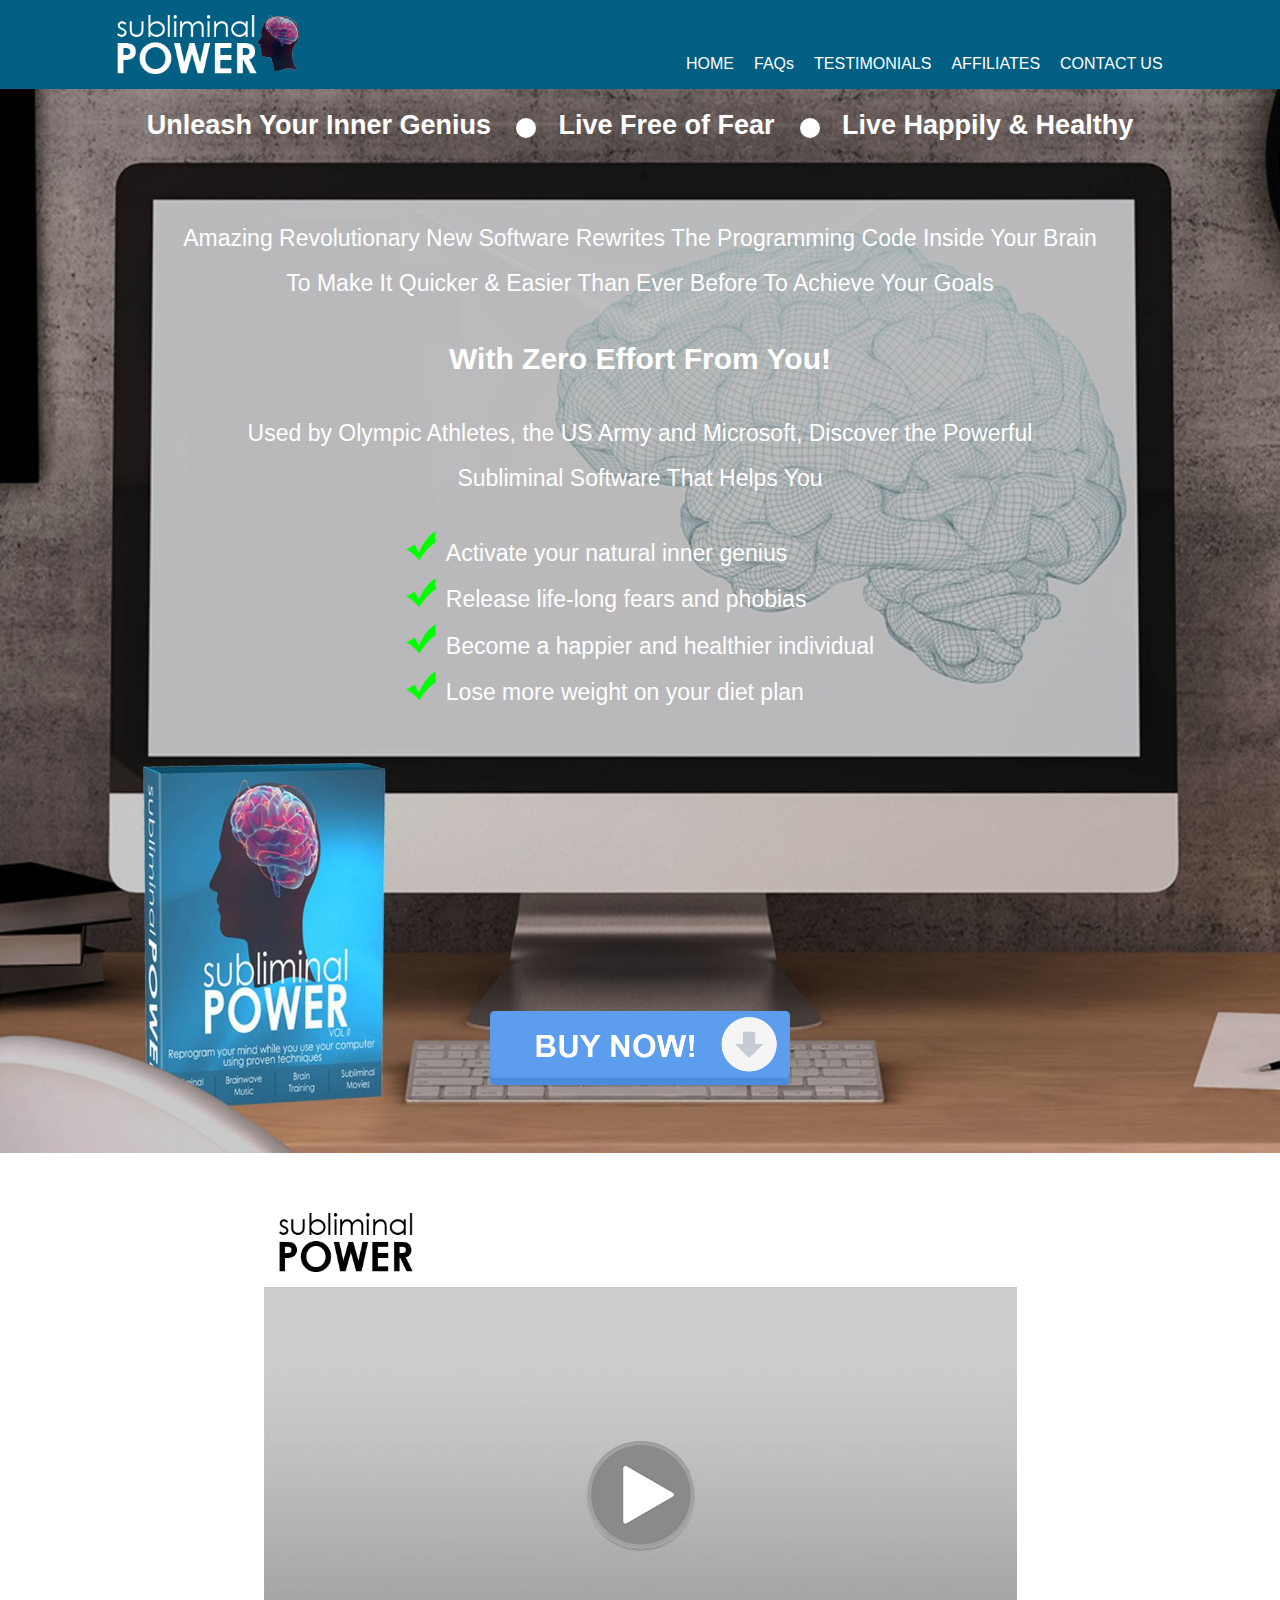
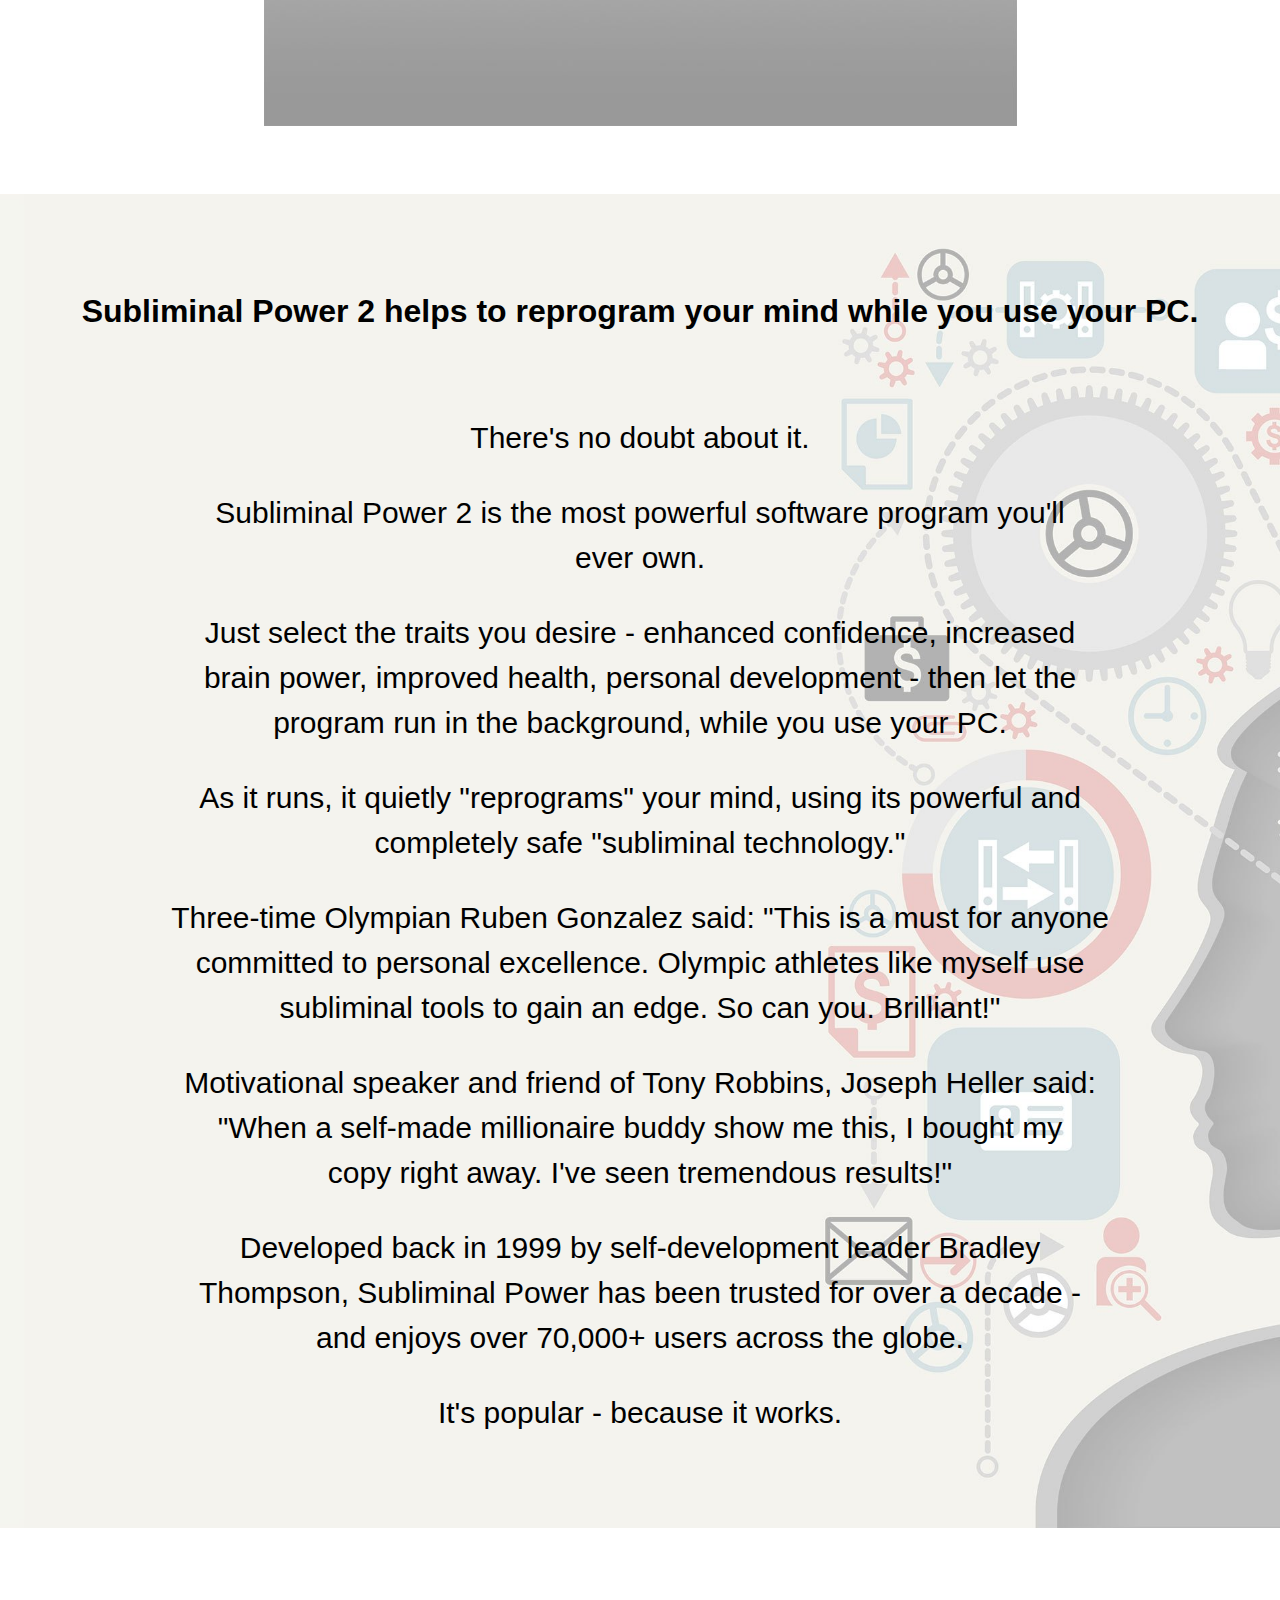
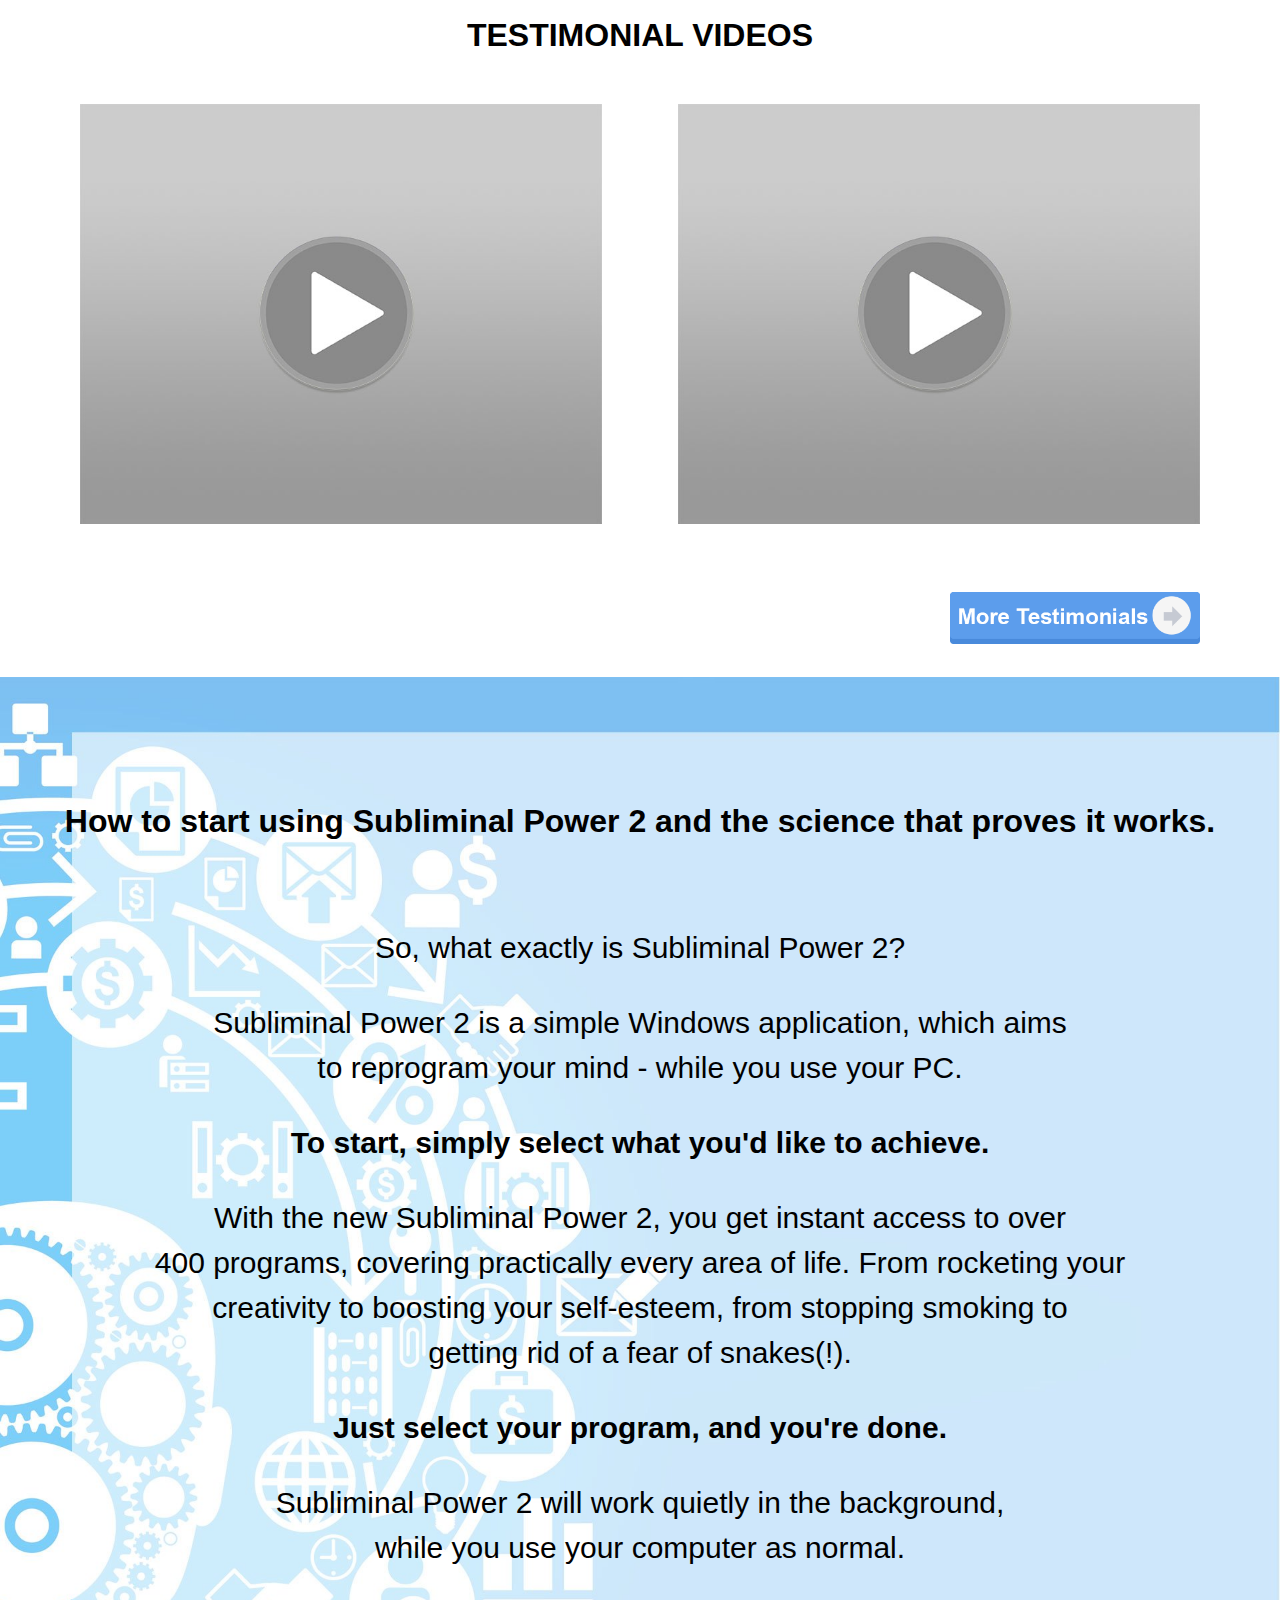
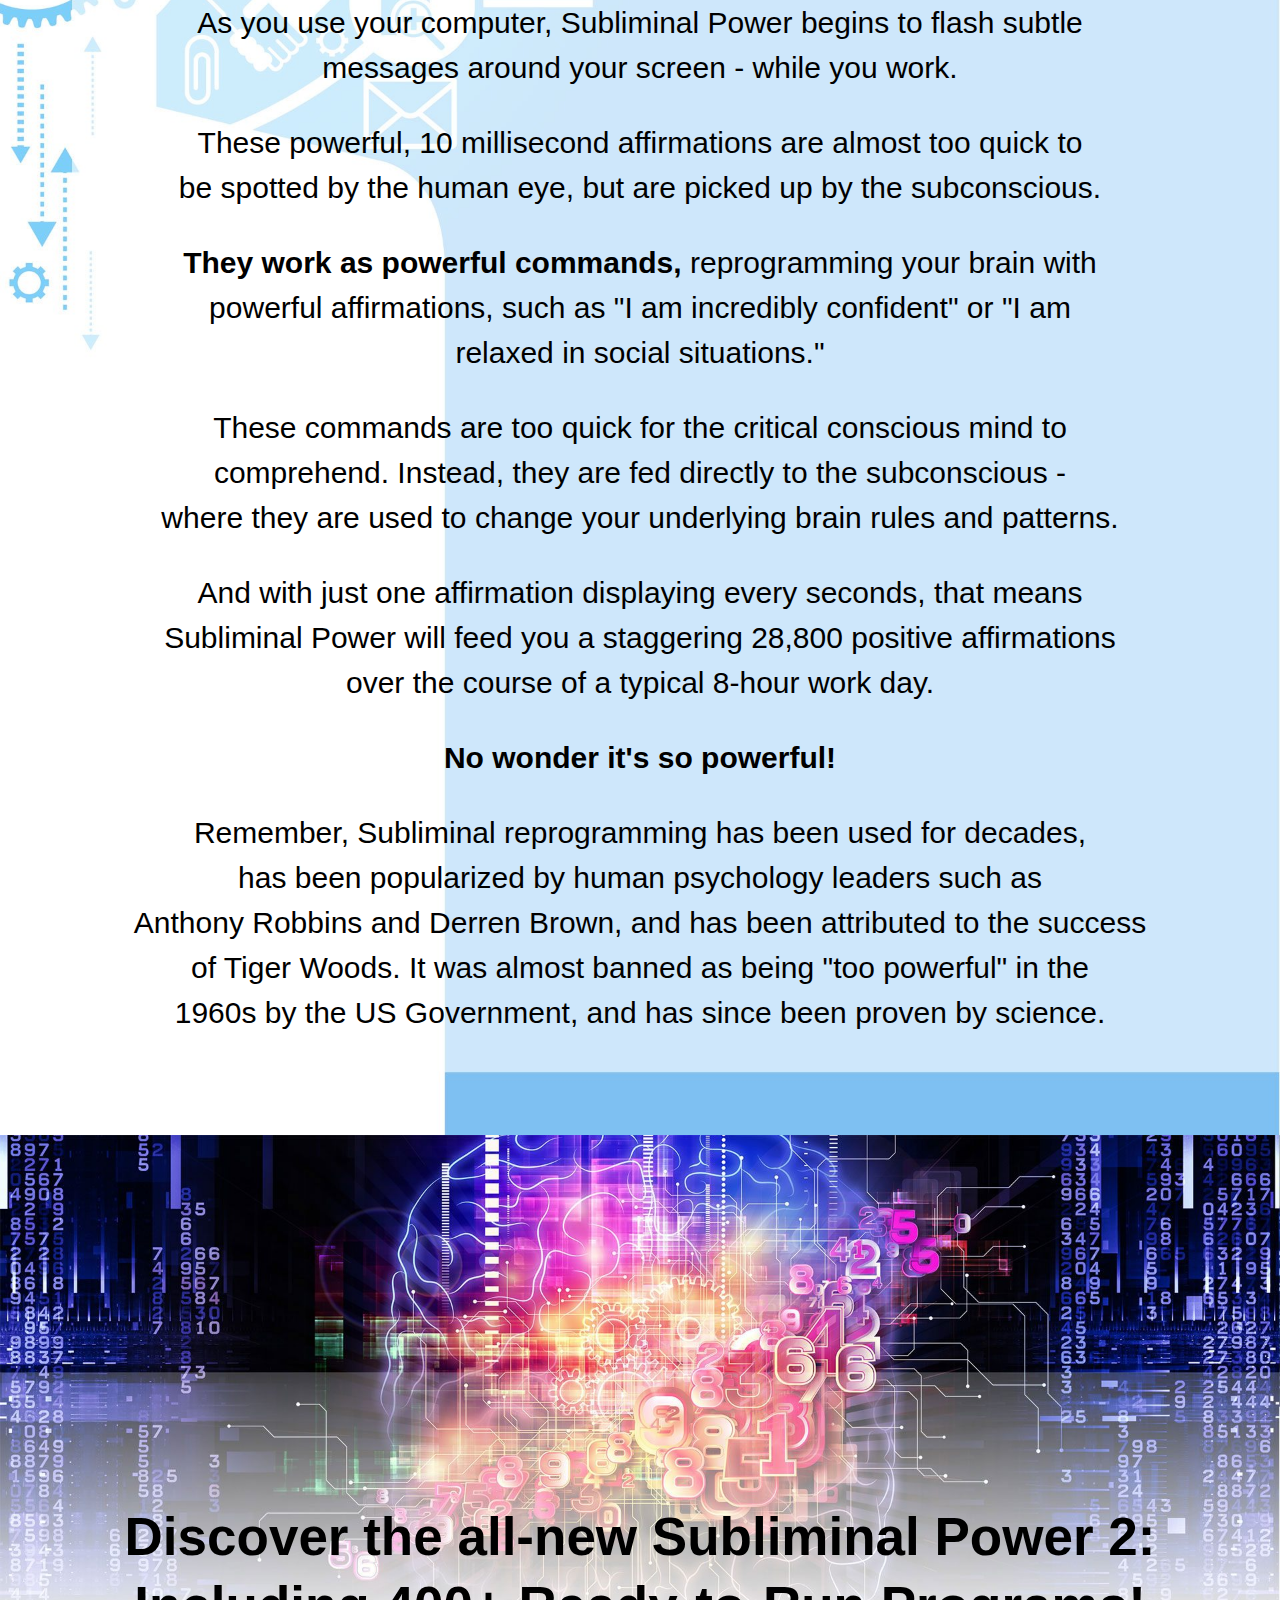
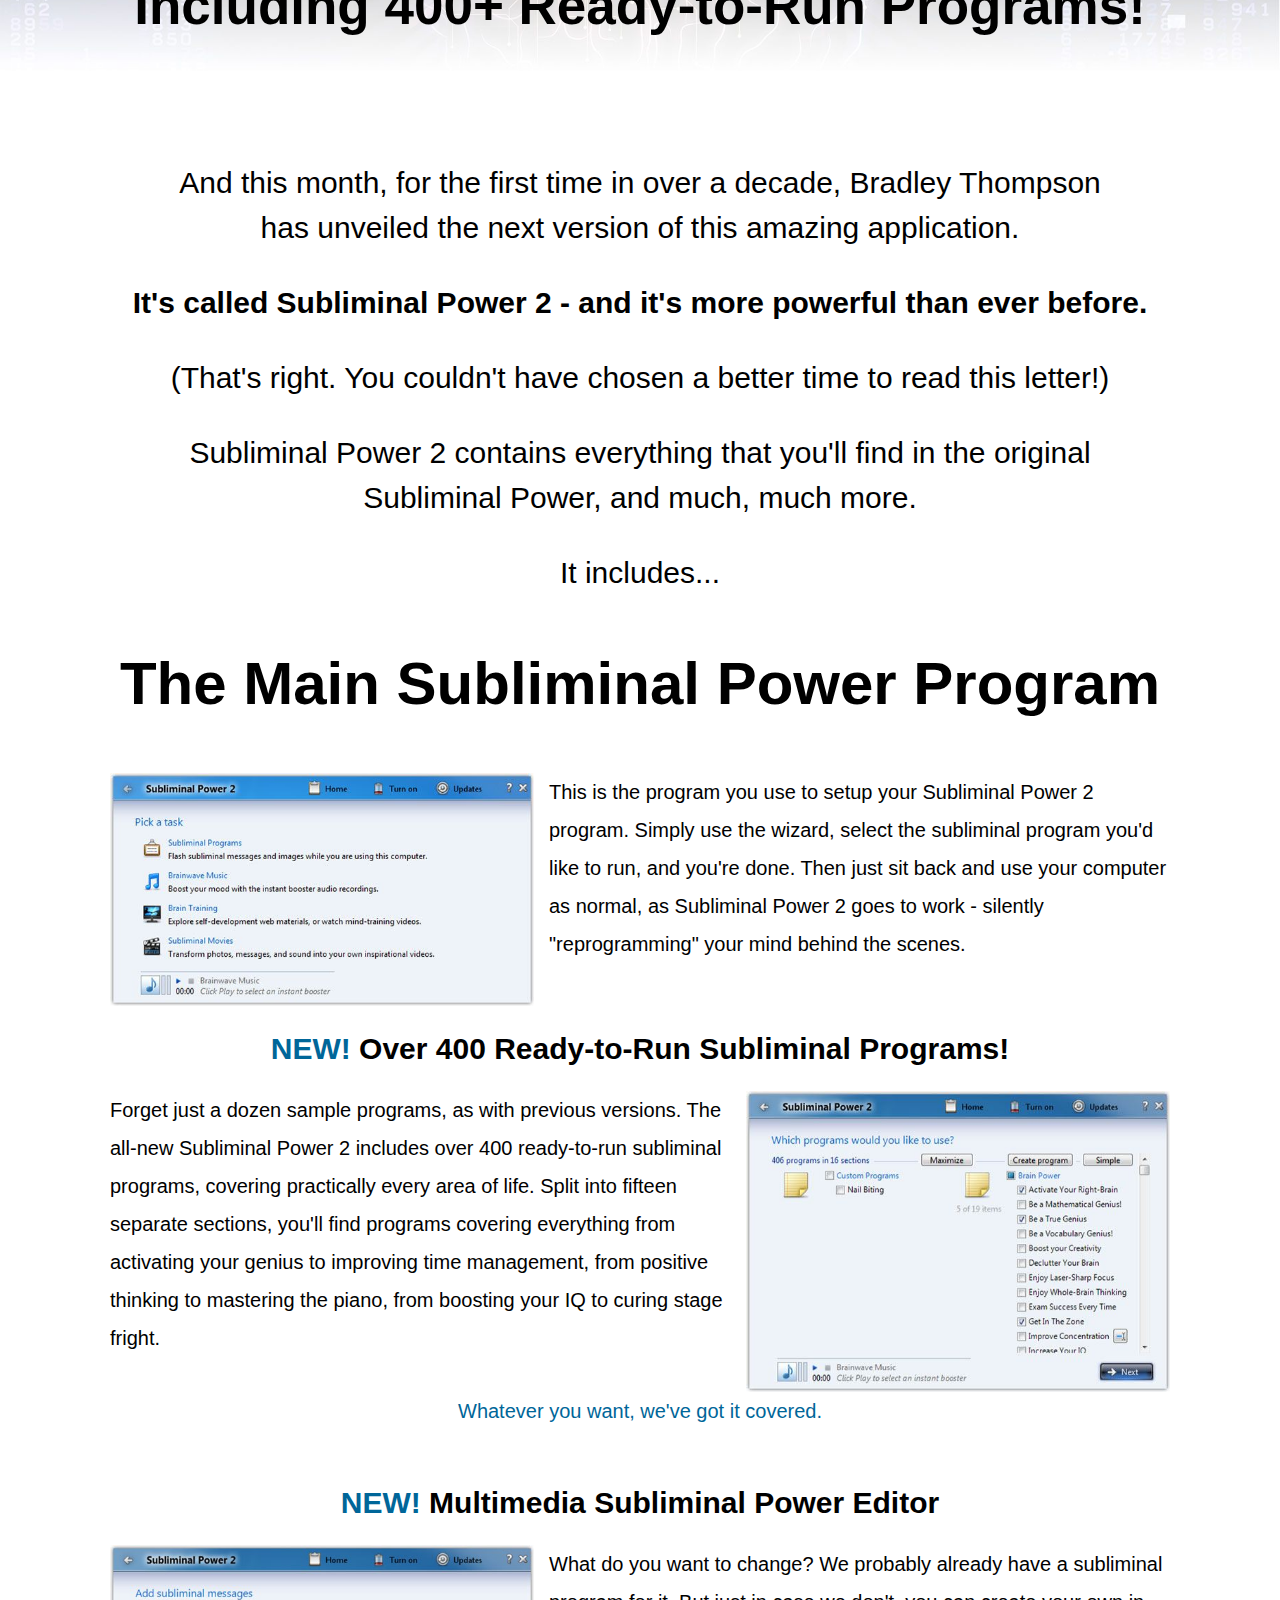
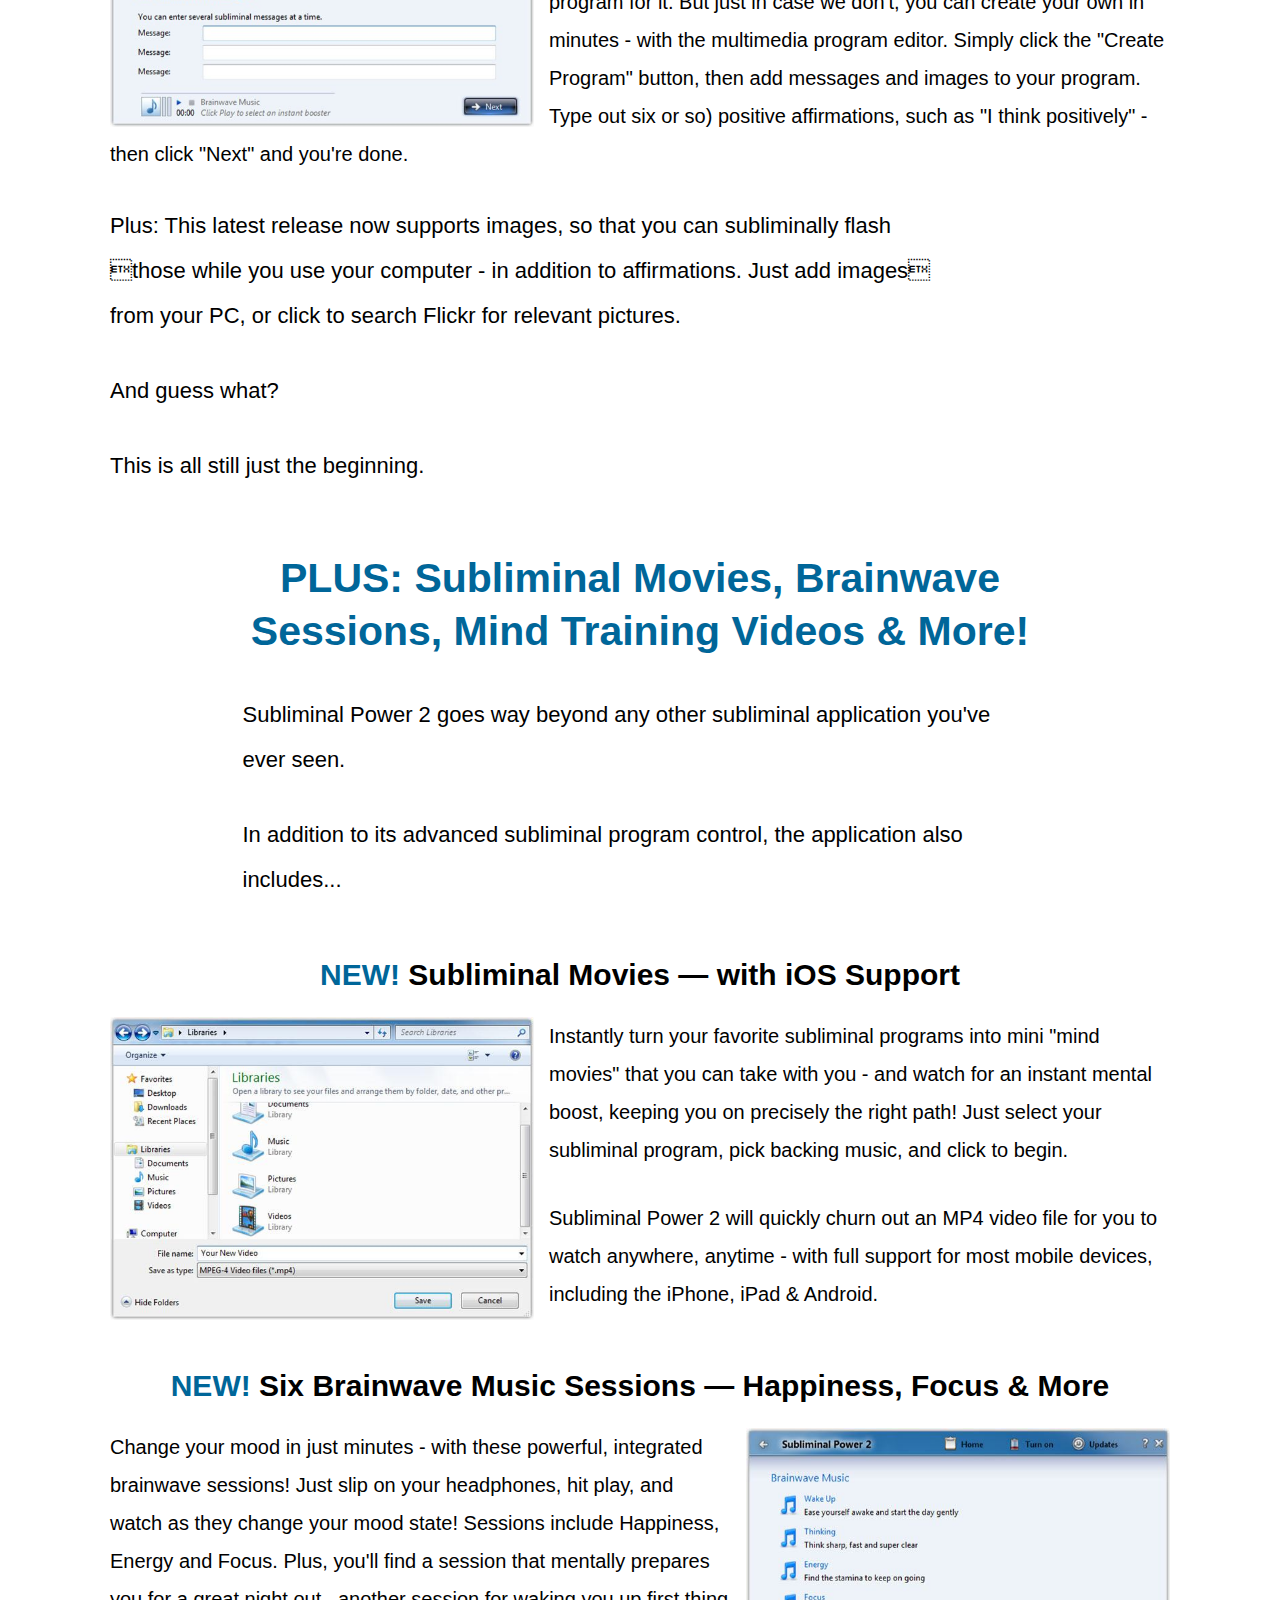
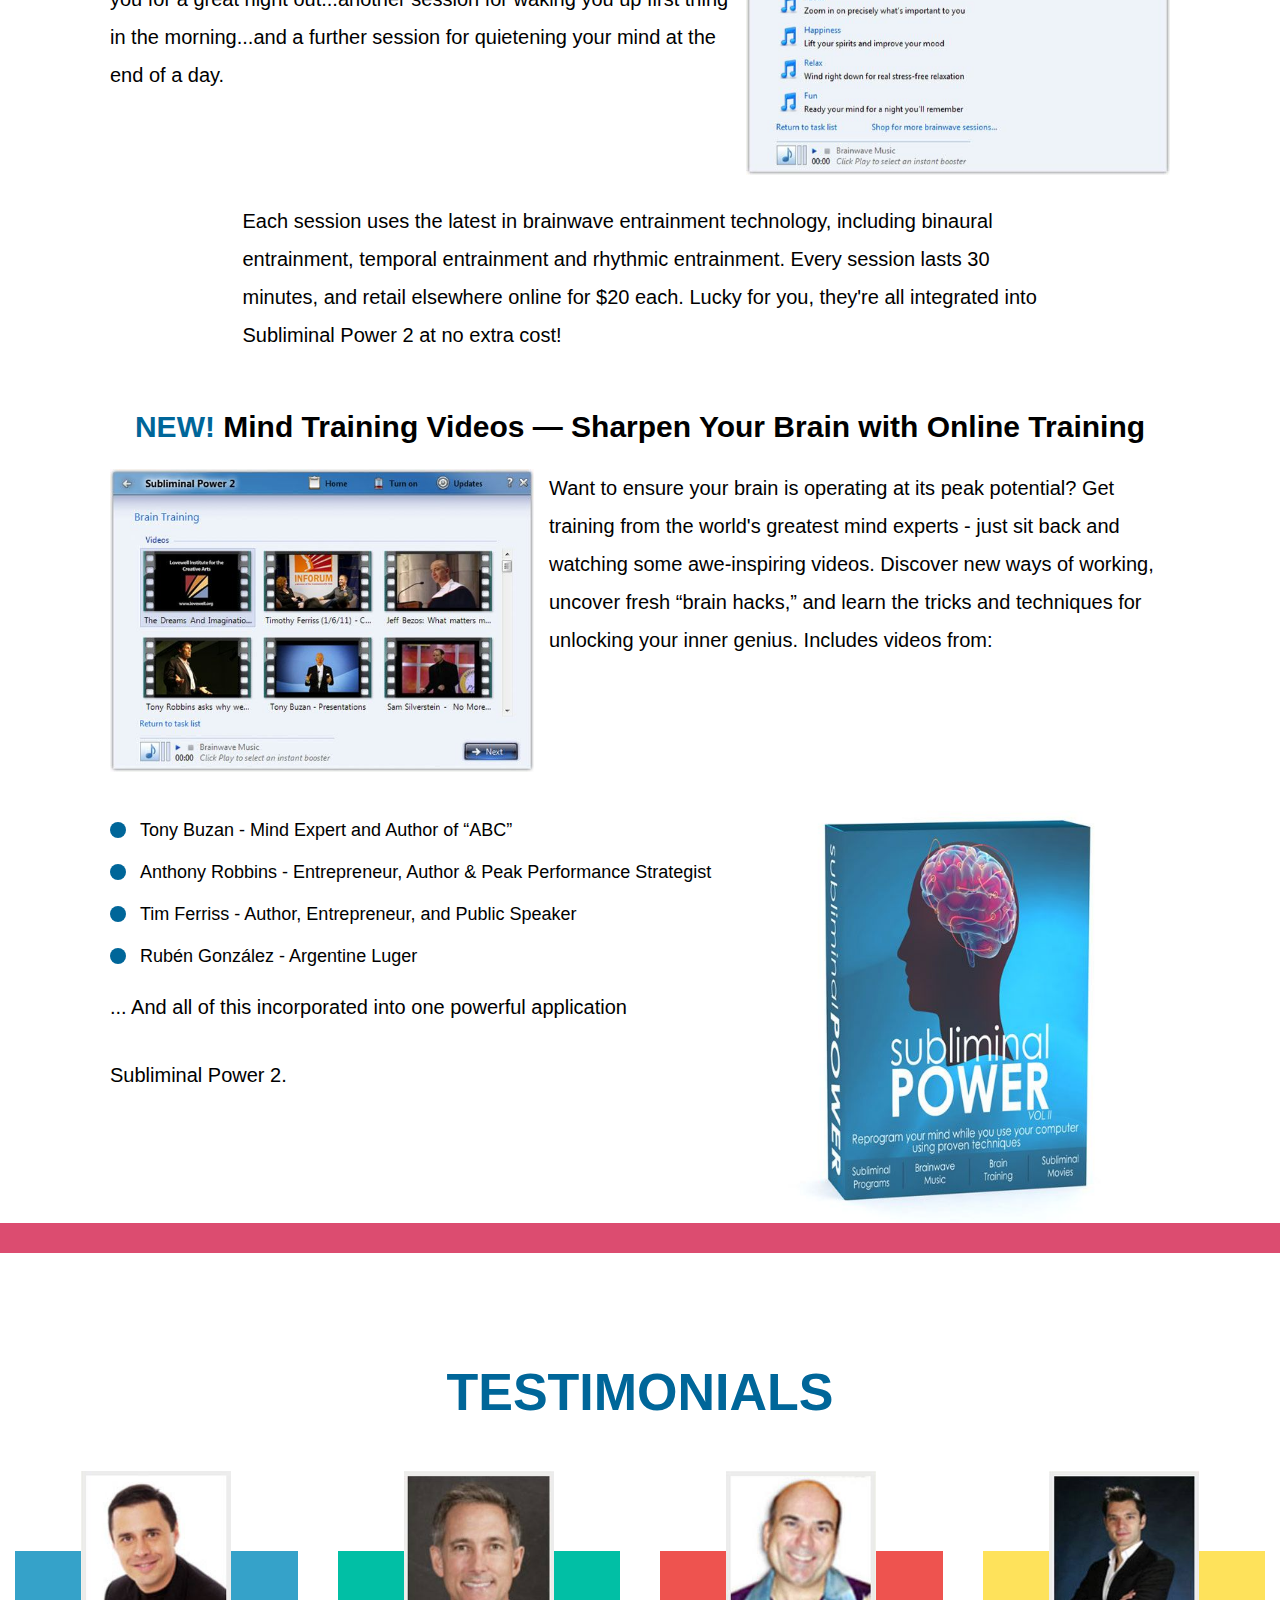
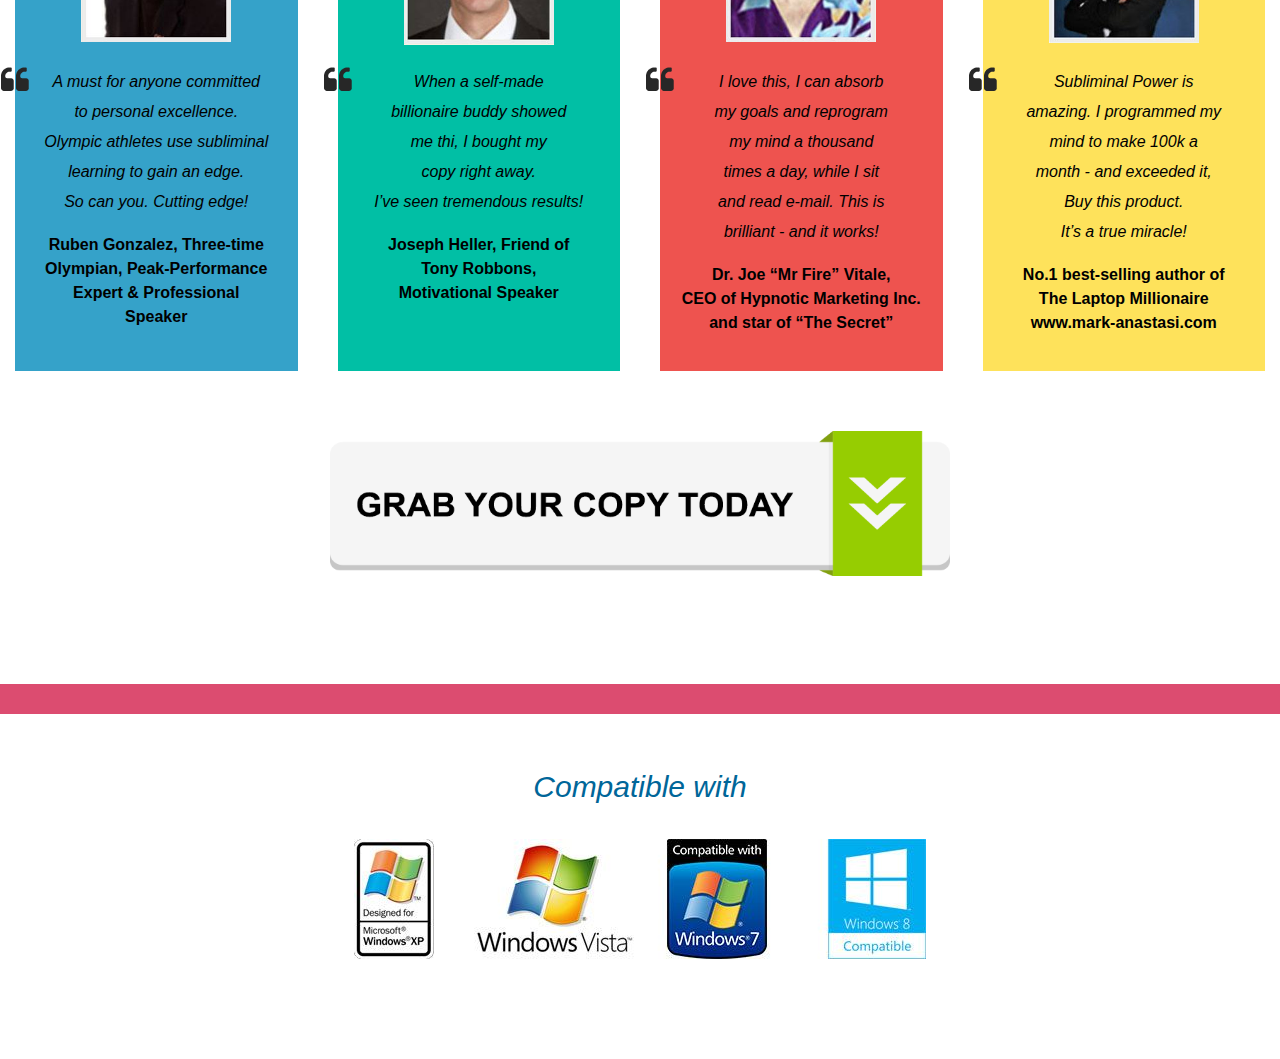
<file: index.html>
<!DOCTYPE html>
<html lang="en">

<head>
    <meta charset="utf-8">
    <meta http-equiv="X-UA-Compatible" content="IE=edge">
    <meta name="viewport" content="width=device-width, initial-scale=1">
    <title>Subliminal</title>
    <!-- Bootstrap -->
    <link href="css/style.css" rel="stylesheet">
    <!-- HTML5 shim and Respond.js for IE8 support of HTML5 elements and media queries -->
    <!-- WARNING: Respond.js doesn't work if you view the page via file:// -->
    <!--[if lt IE 9]>
      <script src="https://oss.maxcdn.com/html5shiv/3.7.3/html5shiv.min.js"></script>
      <script src="https://oss.maxcdn.com/respond/1.4.2/respond.min.js"></script>
    <![endif]-->
</head>

<body>
    <header class="header">
        <div class="btn-nav">
            <span></span>
        </div>
        <div class="container">
            <div class="logo">
                <a href="#">
                    <img class="img-responsive" src="img/logo.png" alt="Subliminal">
                </a>
            </div>

            <nav class="nav">
                <ul>
                    <li><a href="index.html">HOME</a></li>
                    <li><a href="faqs.html">FAQs</a></li>
                    <li><a href="#">TESTIMONIALS</a></li>
                    <li><a href="affiliates.html">AFFILIATES</a></li>
                    <li><a href="#">CONTACT US</a></li>
                </ul>
            </nav>
        </div>
        <div class="cf"></div>
    </header>
    <!--end header-->

    <main class="main">

        <div class="section hero">
            <div class="img">
                <img src="img/bg-hero.jpg" style="width: 100%" alt="">
            </div>
            <div class="hero_text">
                <div class="container">
                    <div class="hero_title">
                        <span>Unleash Your Inner Genius</span>
                        <span>Live Free of Fear</span>
                        <span>Live Happily &amp; Healthy</span>
                    </div>

                    <div class="text">
                        <p>Amazing Revolutionary New Software Rewrites The Programming Code Inside Your Brain<br>
To Make It Quicker &amp; Easier Than Ever Before To Achieve Your Goals</p>
                        <h3>With Zero Effort From You!</h3>
                        <p>
                            Used by Olympic Athletes, the US Army and Microsoft, Discover the Powerful<br>
Subliminal Software That Helps You
                        </p>
                        <ul>
                            <li>Activate your natural inner genius</li>
                            <li>Release life-long fears and phobias</li>
                            <li>Become a happier and healthier individual</li>
                            <li>Lose more weight on your diet plan</li>
                        </ul>
                    </div>
                </div>
            </div>
            <div class="text-center">
                <a href="" class="buy-now">
                    <img src="img/button1.png" width="300px" alt="">
                </a>
            </div>
            
        </div>
        <!--end hero-->

        <div class="section l_video">
            <div class="l_video-w">
                <div class="sub-logo">
                    <img src="img/sub-logo.png" alt="">
                </div>
                <div class="video">
                    <img src="img/video1.jpg" style="width: 100%" alt="">
                </div>
            </div>
        </div>
        <!--end video-->

        <div class="section intro intro-1">
            <div class="container">
                <h3>Subliminal Power 2 helps to reprogram your mind while you use your PC.</h3>
                <p>There's no doubt about it.</p>
                <p>
                    Subliminal Power 2 is the most powerful software program you'll<br class="hidden-xs"> ever own.</p>
                <p>
                    Just select the traits you desire - enhanced confidence, increased<br class="hidden-xs">
                    brain power, improved health, personal development - then let the<br class="hidden-xs">
                    program run in the background, while you use your PC.
                </p>
                <p>
                    As it runs, it quietly "reprograms" your mind, using its powerful and<br class="hidden-xs">
                    completely safe "subliminal technology."
                </p>
                <p>
                    Three-time Olympian Ruben Gonzalez said: "This is a must for anyone<br class="hidden-xs">
                    committed to personal excellence. Olympic athletes like myself use<br class="hidden-xs">
                    subliminal tools to gain an edge. So can you. Brilliant!"
                </p>
                <p>
                    Motivational speaker and friend of Tony Robbins, Joseph Heller said:<br class="hidden-xs">
                    "When a self-made millionaire buddy show me this, I bought my<br class="hidden-xs">
                    copy right away. I've seen tremendous results!"
                </p>
                <p>
                    Developed back in 1999 by self-development leader Bradley<br class="hidden-xs">
                    Thompson, Subliminal Power has been trusted for over a decade -<br class="hidden-xs">
                    and enjoys over 70,000+ users across the globe. 
                </p>
                <p class="mtb-0">
                    <span>It's popular - because it works.</span>
                </p>
            </div>
        </div>
        <!--end intro-1-->

        <div class="section testimonial_video">
            <div class="container">
                <div class="testimonial_video-title">
                    <span>TESTIMONIAL VIDEOS</span>
                </div>
                <div class="testimonial_video-wrap">
                    <div class="testimonial_video-item">
                        <div class="video">
                            <img src="img/video2.jpg" style="width: 100%" alt="">
                        </div>
                    </div>
                    <div class="testimonial_video-item">
                        <div class="video">
                            <img src="img/video2.jpg" style="width: 100%" alt="">
                        </div>
                    </div>
                </div>
                <div class="text-right">
                    <a href="#" class="button">
                       <img src="img/button2.png" width="250px" alt="">
                    </a>
                </div>
                
                
            </div>
        </div>
        <!--end testimonial_video-->

        <div class="section intro intro-2">
            <div class="cf">
                <h3>How to start using Subliminal Power 2 and the science that proves it works.</h3>

                <p>
                    So, what exactly is Subliminal Power 2?
                </p>
                <p>
                    Subliminal Power 2 is a simple Windows application, which aims<br class="hidden-xs">
                    to reprogram your mind - while you use your PC.
                </p>
                <p>
                    <strong>To start, simply select what you'd like to achieve.</strong>
                </p>
                <p>
                    With the new Subliminal Power 2, you get instant access to over<br class="hidden-xs">
                    400 programs, covering practically every area of life. From rocketing your<br class="hidden-xs">
                    creativity to boosting your self-esteem, from stopping smoking to<br class="hidden-xs">
                    getting rid of a fear of snakes(!).
                </p>
                <p><strong>Just select your program, and you're done.</strong></p>
                <p>
                    Subliminal Power 2 will work quietly in the background,<br class="hidden-xs">
                    while you use your computer as normal.
                </p>
                <p>
                    As you use your computer, Subliminal Power begins to flash subtle<br class="hidden-xs">
                    messages around your screen - while you work. 
                </p>
                <p>
                    These powerful, 10 millisecond affirmations are almost too quick to<br class="hidden-xs">
                    be spotted by the human eye, but are picked up by the subconscious.
                </p>
                <p>
                    <strong>They work as powerful commands,</strong> reprogramming your brain with<br class="hidden-xs">
                    powerful affirmations, such as "I am incredibly confident" or "I am<br class="hidden-xs">
                    relaxed in social situations."
                </p>
                <p>
                    These commands are too quick for the critical conscious mind to<br class="hidden-xs">
                    comprehend. Instead, they are fed directly to the subconscious -<br class="hidden-xs">
                    where they are used to change your underlying brain rules and patterns.
                </p>
                <p>
                    And with just one affirmation displaying every seconds, that means<br class="hidden-xs">
                    Subliminal Power will feed you a staggering 28,800 positive affirmations<br class="hidden-xs">
                    over the course of a typical 8-hour work day.
                </p>
                <p>
                    <strong>No wonder it's so powerful!</strong>
                </p>
                <p class="mtb-0">
                    Remember, Subliminal reprogramming has been used for decades,<br class="hidden-xs">
                    has been popularized by human psychology leaders such as<br class="hidden-xs">
                    Anthony Robbins and Derren Brown, and has been attributed to the success<br class="hidden-xs">
                    of Tiger Woods. It was almost banned as being "too powerful" in the<br class="hidden-xs">
                    1960s by the US Government, and has since been proven by science. 
                </p>
            </div>
        </div>
        <!--end intro-2-->

        <div class="section intro intro-3">
            <div class="img">
                <img src="img/bg-intro3.jpg" alt="">
            </div>
            <div class="container">
                <h2>
                    Discover the all-new Subliminal Power 2:<br class="hidden-xs">
                    Including 400+ Ready-to-Run Programs!
                </h2>
                <p><br class="hidden-xs"></p>

                <p>
                    And this month, for the first time in over a decade, Bradley Thompson<br class="hidden-xs">
                    has unveiled the next version of this amazing application.
                </p>
                <p>
                    <strong>It's called Subliminal Power 2 - and it's more powerful than ever before.</strong>
                </p>
                <p>(That's right. You couldn't have chosen a better time to read this letter!)</p>
                <p>
                    Subliminal Power 2 contains everything that you'll find in the original<br class="hidden-xs">
                    Subliminal Power, and much, much more.
                </p>
                <p>
                    It includes... 
                </p>
                <h2 class="lg-font">The Main Subliminal Power Program</h2>

                <div class="w-text">
                    <div class="img pull-left"><img src="img/img1.jpg" alt=""></div>
                    <p>
                        This is the program you use to setup your Subliminal Power 2
                        program. Simply use the wizard, select the subliminal program you'd
                        like to run, and you're done. Then just sit back and use your computer
                        as normal, as Subliminal Power 2 goes to work - silently
                        "reprogramming" your mind behind the scenes.
                    </p>
                </div>
                <div class="w-text">
                    <h4><span class="cl-blue">NEW!</span> Over 400 Ready-to-Run Subliminal Programs!</h4>
                     <div class="img pull-right"><img src="img/img2.jpg" alt=""></div>
                    <p>
                        Forget just a dozen sample programs, as with previous versions.
                        The all-new Subliminal Power 2 includes over 400 ready-to-run
                        subliminal programs, covering practically every area of life. Split into
                        fifteen separate sections, you'll find programs covering everything from
                        activating your genius to improving time management, from positive
                        thinking to mastering the piano, from boosting your IQ to curing
                        stage fright. 
                    </p>
                    <div class="text-center cf">
                        <p class="cl-blue">Whatever you want, we've got it covered.</p>
                    </div>
                </div>

                <div class="w-text">
                    <h4><span class="cl-blue">NEW!</span> Multimedia Subliminal Power Editor</h4>
                    <div class="img pull-left"><img src="img/img3.jpg" alt=""></div>
                    <p>
                        What do you want to change? We probably already have a
                        subliminal program for it. But just in case we don't, you can
                        create your own in minutes - with the multimedia program editor.
                        Simply click the "Create Program" button, then add messages
                        and images to your program. Type out six or so) positive affirmations, such as "I think positively" - then click "Next" and you're done. 
                    </p>
                    <p class="lp-font">
                        Plus: This latest release now supports images, so that you can subliminally flash<br class="hidden-xs">those while you use your computer - in addition to affirmations. Just add images<br>
                        from your PC, or click to search Flickr for relevant pictures.
                    </p>
                    <p class="lp-font">
                        And guess what?
                    </p>
                    <p class="lp-font">
                        This is all still just the beginning. 
                    </p>
                    <p></p>
                </div>

                <div class="w-text s-text">
                    <h2 class="cl-blue text-center">PLUS: Subliminal Movies, Brainwave<br class="hidden-xs"> Sessions, Mind Training Videos &amp; More!</h2>
                    <p class="lp-font">Subliminal Power 2 goes way beyond any other subliminal application you've ever seen.</p>
                    <p class="lp-font">In addition to its advanced subliminal program control, the application also includes... </p>
                </div>

                <div class="w-text">
                    <h4><span class="cl-blue">NEW!</span> Subliminal Movies — with iOS Support</h4>
                    <div class="img pull-left">
                        <img src="img/img4.jpg" alt="">
                    </div>
                    <p>
                        Instantly turn your favorite subliminal programs into mini "mind
                        movies" that you can take with you - and watch for an instant
                        mental boost, keeping you on precisely the right path!
                        Just select your subliminal program, pick backing music, and
                        click to begin. 
                    </p>

                    <p>
                        Subliminal Power 2 will quickly churn out an MP4 video file for
                        you to watch anywhere, anytime - with full support for most
                        mobile devices, including the iPhone, iPad &amp; Android. 
                    </p>
                </div>

                <div class="w-text">
                    <h4><span class="cl-blue">NEW!</span> Six Brainwave Music Sessions — Happiness, Focus &amp; More</h4>
                    <div class="img pull-right">
                        <img src="img/img5.jpg" alt="">
                    </div>
                    <p>
                        Change your mood in just minutes - with these powerful,
                        integrated brainwave sessions! Just slip on your headphones, hit
                        play, and watch as they change your mood state! Sessions
                        include Happiness, Energy and Focus. Plus, you'll find a session
                        that mentally prepares you for a great night out...another session
                        for waking you up first thing in the morning...and a further session
                        for quietening your mind at the end of a day. 
                    </p>
                </div>
               
                <div class="w-text s-text">
                    <br class="hidden-sm hidden-xs">
                    <p>
                        Each session uses the latest in brainwave entrainment technology, including
                        binaural entrainment, temporal entrainment and rhythmic entrainment. Every
                        session lasts 30 minutes, and retail elsewhere online for $20 each. Lucky for you,
                        they're all integrated into Subliminal Power 2 at no extra cost! 
                    </p>
                </div>

                <div class="w-text">
                    <h4><span class="cl-blue">NEW!</span> Mind Training Videos — Sharpen Your Brain with Online Training</h4>
                    <div class="img pull-left"><img src="img/img6.jpg" alt=""></div>
                    <p>
                        Want to ensure your brain is operating at its peak potential?
                        Get training from the world's greatest mind experts - just sit
                        back and watching some awe-inspiring videos.
                        Discover new ways of working, uncover fresh
                        “brain hacks,” and learn the tricks and techniques for
                        unlocking your inner genius. Includes videos from: 
                    </p>
                </div>
                 <br>
                <div class="w-text">
                    <div class="img pull-right"><img src="img/img7.jpg" alt=""></div>
                    <ul class="list-author">
                        <li>Tony Buzan - Mind Expert and Author of “ABC”</li>
                        <li>Anthony Robbins - Entrepreneur, Author &amp; Peak Performance Strategist</li>
                        <li>Tim Ferriss - Author, Entrepreneur, and Public Speaker</li>
                        <li>Rubén González - Argentine Luger</li>
                    </ul>
                    <p>... And all of this incorporated into one powerful application</p>
                    <p>Subliminal Power 2. </p>
                </div>
            </div>
        </div>
        <!--end intro-3-->

        <div class="section testimonial">
            <div class="container">
                <div class="testimonial_title">
                    <span>Testimonials</span>
                </div>

                <div class="testimonial_wrap">
                    <div class="testimonial_item">
                        <div class="testimonial_item-inner" style="background: #35a2c9">
                            <div class="avatar">
                                <img src="img/avatar1.jpg" alt="">
                            </div>
                            <div class="text">
                                <p>A must for anyone committed<br class="hidden-lg">
                                to personal excellence.<br class="hidden-lg">
                                Olympic athletes use subliminal<br class="hidden-lg">
                                learning to gain an edge.<br class="hidden-lg">
                                So can you. Cutting edge!
                                </p>
                                <span>Ruben Gonzalez, Three-time<br class="hidden-lg">
                                Olympian, Peak-Performance<br class="hidden-lg">
                                Expert &amp; Professional<br class="hidden-lg">
                                Speaker</span>
                            </div>
                        </div>
                    </div>
                    <!--end -->
                    <div class="testimonial_item">
                        <div class="testimonial_item-inner" style="background: #01bfa5">
                            <div class="avatar">
                                <img src="img/avatar2.jpg" alt="">
                            </div>
                            <div class="text">
                                <p>
                                    When a self-made<br class="hidden-lg">
                                    billionaire buddy showed<br class="hidden-lg">
                                    me thi, I bought my<br class="hidden-lg">
                                    copy right away.<br class="hidden-lg">
                                    I’ve seen tremendous results!
                                </p>
                                <span>Joseph Heller, Friend of<br class="hidden-lg">
                                Tony Robbons,<br class="hidden-lg">
                                Motivational Speaker</span>
                            </div>
                        </div>
                    </div>
                    <!--end -->
                    <div class="testimonial_item">
                        <div class="testimonial_item-inner" style="background: #ee534f">
                            <div class="avatar">
                                <img src="img/avatar3.jpg" alt="">
                            </div>
                            <div class="text">
                                <p>I love this, I can absorb<br class="hidden-lg">
                                    my goals and reprogram<br class="hidden-lg">
                                    my mind a thousand<br class="hidden-lg">
                                    times a day, while I sit<br class="hidden-lg">
                                    and read e-mail. This is<br class="hidden-lg">
                                    brilliant - and it works!
                                </p>
                                <span>Dr. Joe “Mr Fire” Vitale,<br class="hidden-lg">
                                    CEO of Hypnotic Marketing Inc.<br class="hidden-lg">
                                    and star of “The Secret”</span>
                            </div>
                        </div>
                    </div>
                    <!--end -->
                    <div class="testimonial_item">
                        <div class="testimonial_item-inner" style="background: #fee25b">
                            <div class="avatar">
                                <img src="img/avatar4.jpg" alt="">
                            </div>
                            <div class="text">
                                <p>Subliminal Power is<br class="hidden-lg">
                                    amazing. I programmed my<br class="hidden-lg">
                                    mind to make 100k a<br class="hidden-lg">
                                    month - and exceeded it,<br class="hidden-lg">
                                    Buy this product.<br class="hidden-lg">
                                    It’s a true miracle!
                                </p>
                                <span>No.1 best-selling author of<br class="hidden-lg">
                                The Laptop Millionaire<br class="hidden-lg">
                                www.mark-anastasi.com</span>
                            </div>
                        </div>
                    </div>
                    <!--end -->
                </div>
                <div class="text-center">
                    <a href="#" class="button">
                        <img src="img/button3.png" style="max-width: 620px; width: 100%" alt="">
                    </a>
                </div>
            </div>
        </div>
        <!--end testimonial-->

        <div class="section compatible">
            <div class="container">
                <div class="compatible_title">
                    <span>Compatible with</span>
                </div>
                <div class="compatible_list">
                    
                    <div class="img">
                        <img src="img/com.jpg" alt="">
                    </div>
                </div>
            </div>
        </div>     
        <!--end compatible-->
    </main>
    <!--end main-->


    <!--load js-->
    <script src="https://ajax.googleapis.com/ajax/libs/jquery/2.1.3/jquery.min.js"></script>
    <script src="js/main.js"></script>

</body>

</html>
</file>
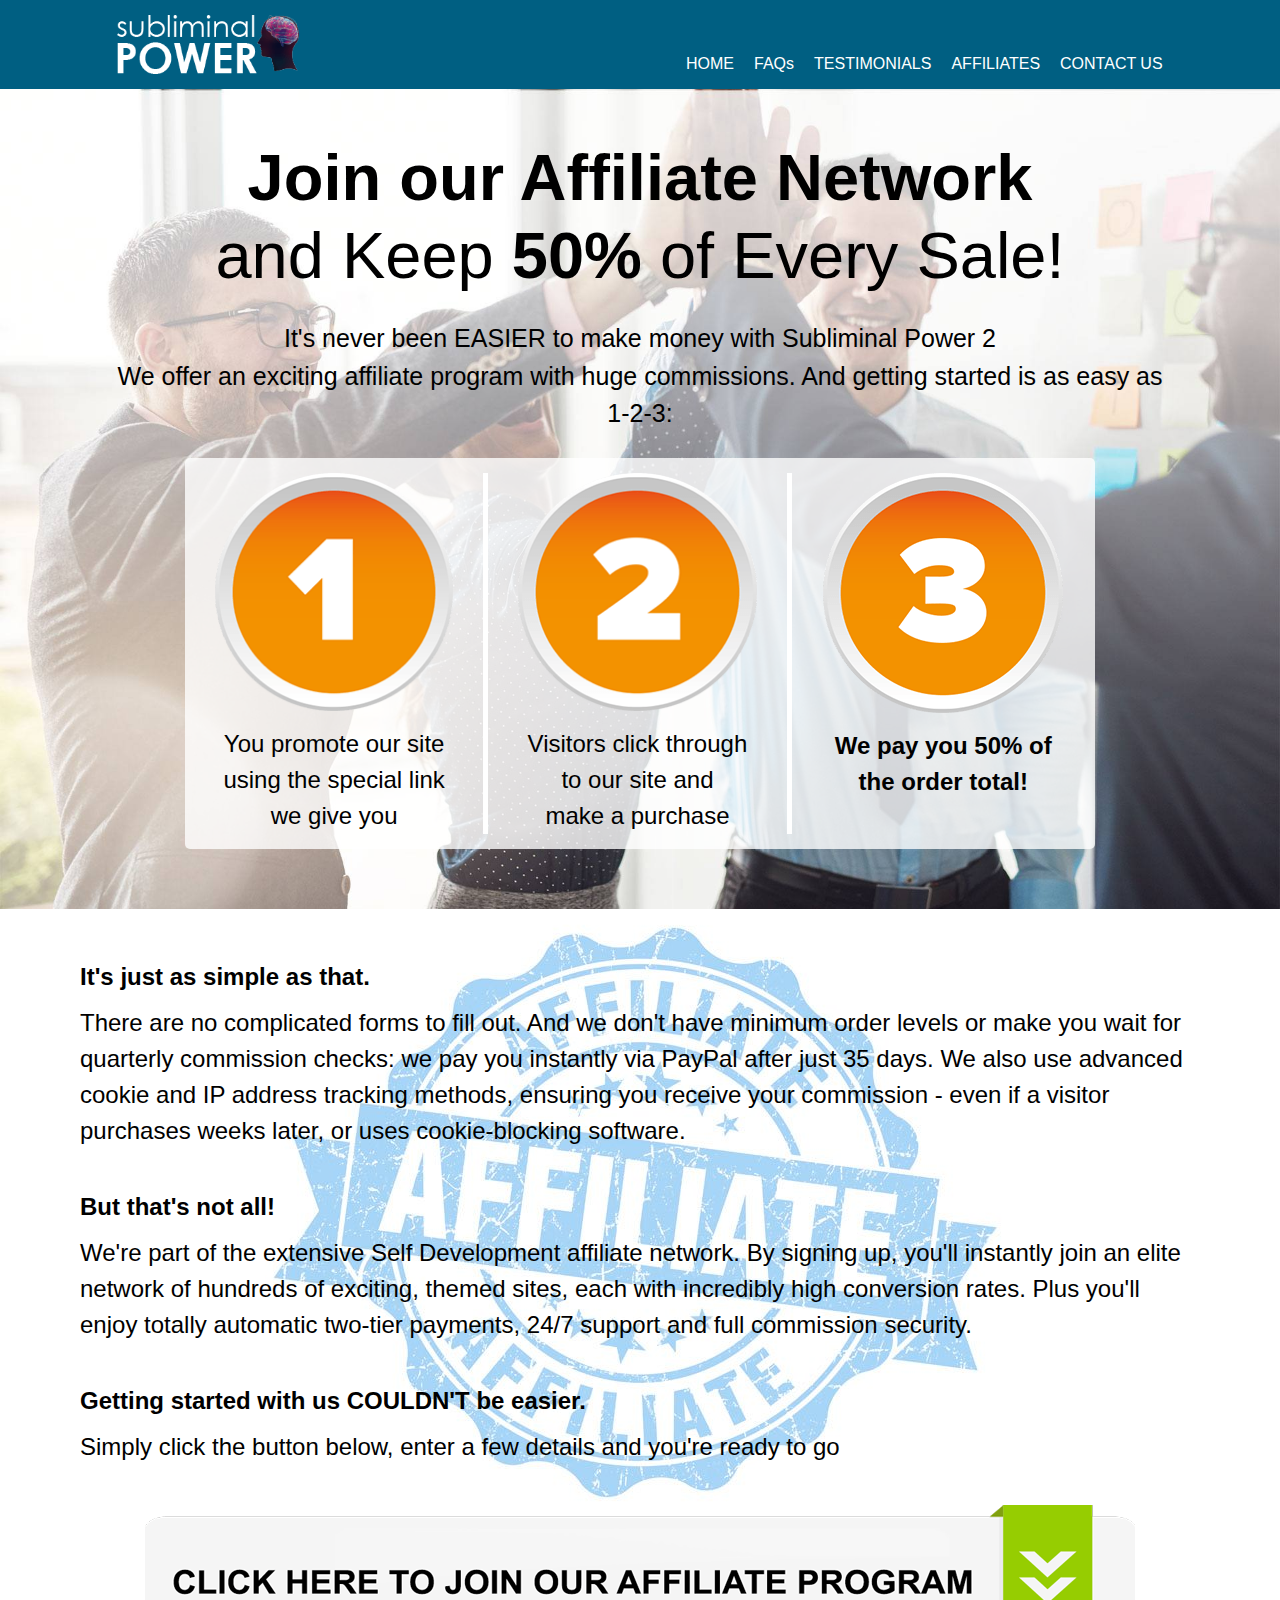
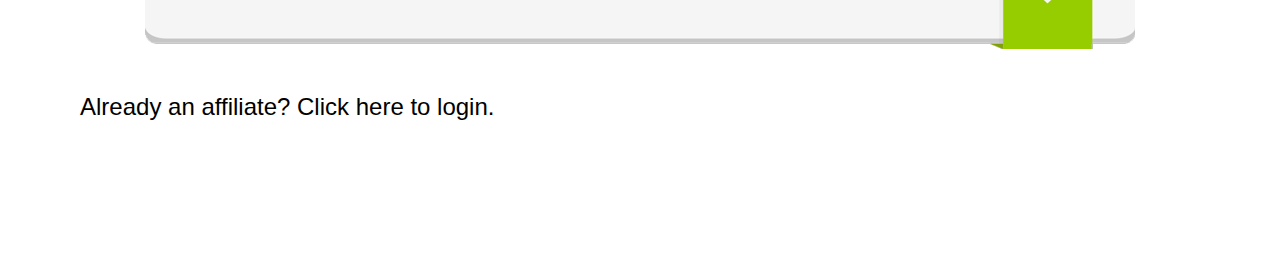
<file: affiliates.html>
<!DOCTYPE html>
<html lang="en">

<head>
    <meta charset="utf-8">
    <meta http-equiv="X-UA-Compatible" content="IE=edge">
    <meta name="viewport" content="width=device-width, initial-scale=1">
    <title>Subliminal</title>
    <!-- Bootstrap -->
    <link href="css/style.css" rel="stylesheet">
    <!-- HTML5 shim and Respond.js for IE8 support of HTML5 elements and media queries -->
    <!-- WARNING: Respond.js doesn't work if you view the page via file:// -->
    <!--[if lt IE 9]>
      <script src="https://oss.maxcdn.com/html5shiv/3.7.3/html5shiv.min.js"></script>
      <script src="https://oss.maxcdn.com/respond/1.4.2/respond.min.js"></script>
    <![endif]-->
</head>
<body>
    <header class="header">
        <div class="btn-nav">
            <span></span>
        </div>
        <div class="container">
            <div class="logo">
                <a href="#">
                    <img class="img-responsive" src="img/logo.png" alt="Subliminal">
                </a>
            </div>

            <nav class="nav">
                <ul>
                    <li><a href="index.html">HOME</a></li>
                    <li><a href="faqs.html">FAQs</a></li>
                    <li><a href="#">TESTIMONIALS</a></li>
                    <li><a href="affiliates.html">AFFILIATES</a></li>
                    <li><a href="#">CONTACT US</a></li>
                </ul>
            </nav>
        </div>
        <div class="cf"></div>
    </header>
    <!--end header-->

    <main class="main aff">
        <div class="aff_hero">
            <div class="container text-center">
                <h2>
                    <strong>Join our Affiliate Network</strong><br>
                    and Keep <strong>50%</strong> of Every Sale!
                </h2>
                <p>
                     It's never been EASIER to make money with Subliminal Power 2<br>
                     We offer an exciting affiliate program with huge commissions. And getting started is as easy as<br class="hidden-xs hidden-sm"> 1-2-3:
                </p>

                <ul class="cf">
                    <li>
                        <div class="img"><img src="img/1.png" alt=""></div>
                        <span>You promote our site<br> using the special link<br> we give you</span>
                    </li>
                    <li>
                        <div class="img"><img src="img/2.png" alt=""></div>
                        <span>Visitors click through<br> to our site and<br> make a purchase</span>
                    </li>
                    <li>
                        <div class="img"><img src="img/3.png" alt=""></div>
                        <span><strong>We pay you 50% of<br> the order total!</strong></span>
                    </li>
                </ul>
            </div>
        </div>
        <!-- end aff_hero -->

        <div class="aff_text">
            <div class="container">

                <p>
                    <strong>It's just as simple as that.</strong>
                    There are no complicated forms to fill out. And we don't have minimum order levels or make you wait for
                    quarterly commission checks: we pay you instantly via PayPal after just 35 days. We also use advanced
                    cookie and IP address tracking methods, ensuring you receive your commission - even if a visitor
                    purchases weeks later, or uses cookie-blocking software.
                </p>
                
                <p>
                    <strong>But that's not all!</strong>
                    We're part of the extensive Self Development affiliate network. By signing up, you'll instantly join an elite
                    network of hundreds of exciting, themed sites, each with incredibly high conversion rates. Plus you'll enjoy
                    totally automatic two-tier payments, 24/7 support and full commission security.
                </p>
                <p>
                    <strong>Getting started with us COULDN'T be easier.</strong>
                    Simply click the button below, enter a few details and you're ready to go 
                </p>
                <p class="text-center">
                    <a href="#">
                        <img src="img/button5.png" class="img-btn" alt="">
                    </a>
                </p>
                <p>
                    Already an affiliate? Click here to login.
                </p>
            </div>
        </div>
        <!-- end aff_text -->
    </main>
    <!-- end main -->

    <!--load js-->
    <script src="https://ajax.googleapis.com/ajax/libs/jquery/2.1.3/jquery.min.js"></script>
    <script src="js/main.js"></script>
</body>
</html>
</file>
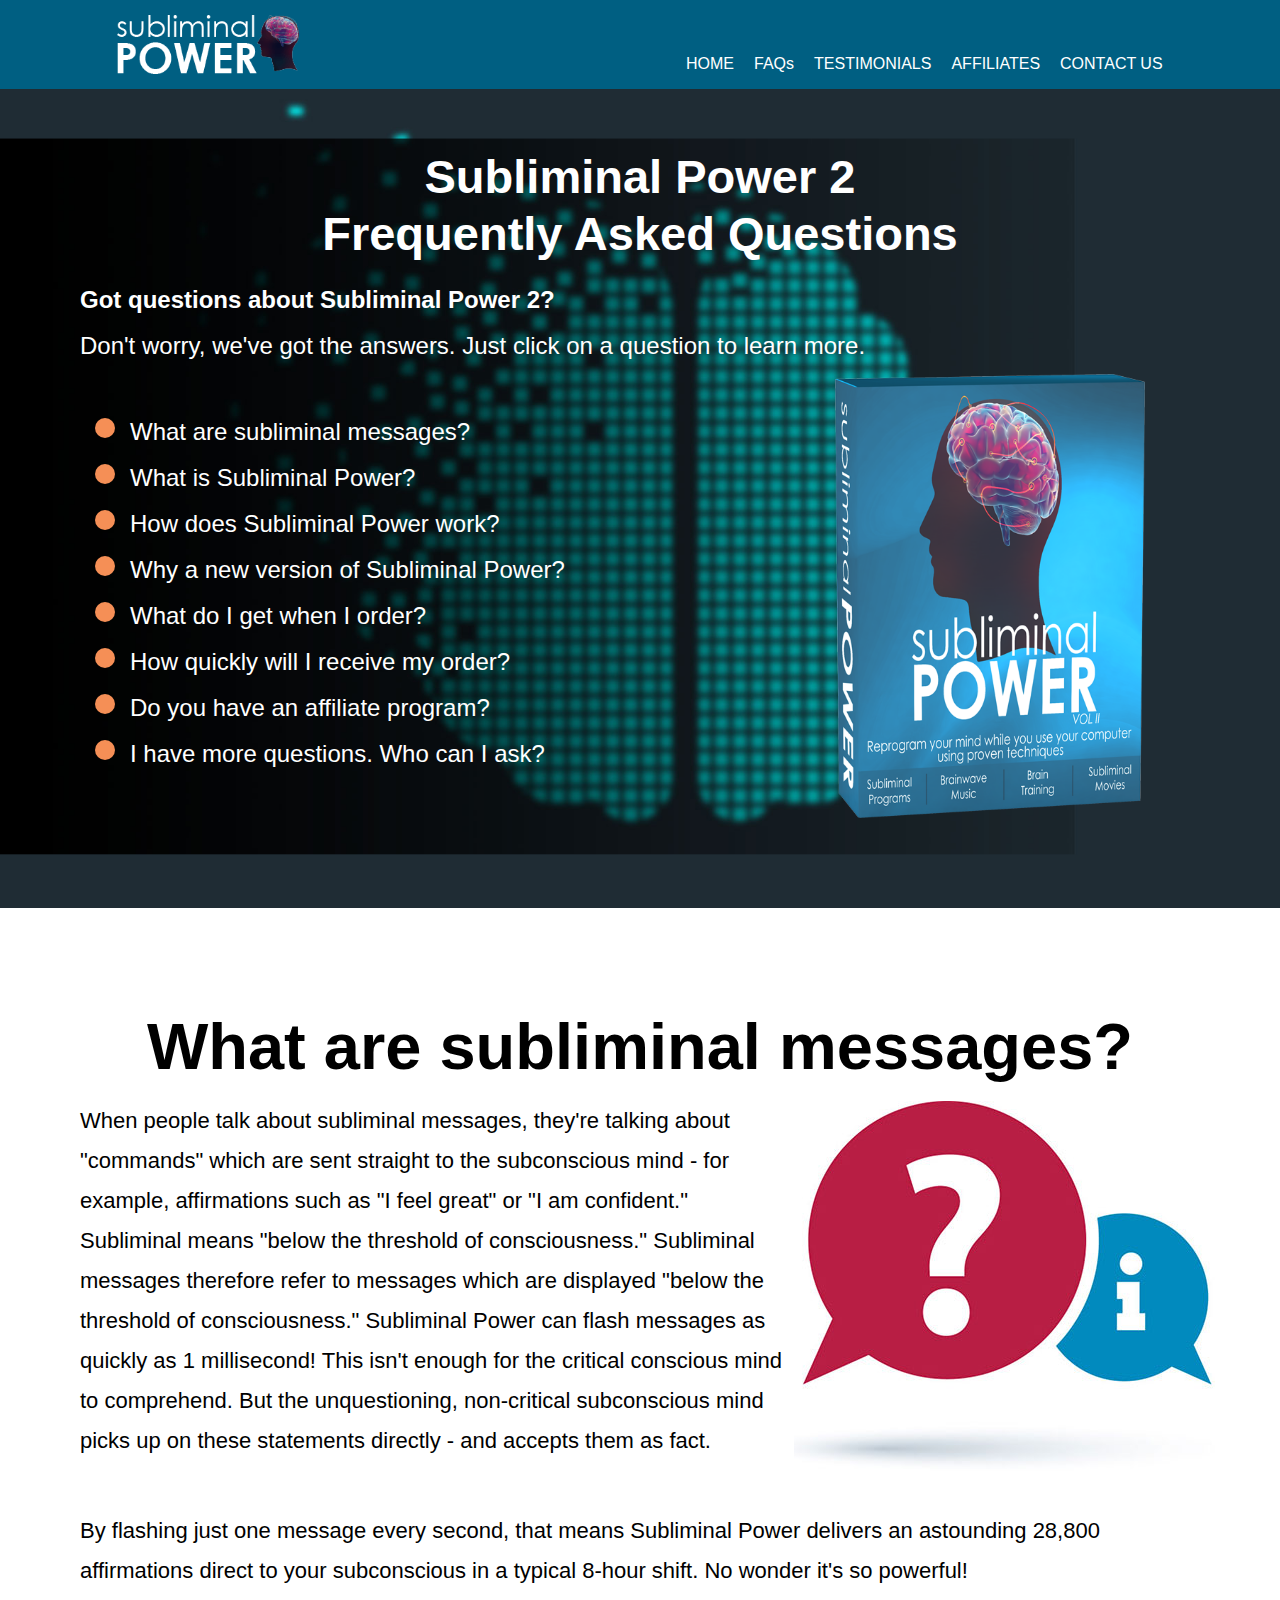
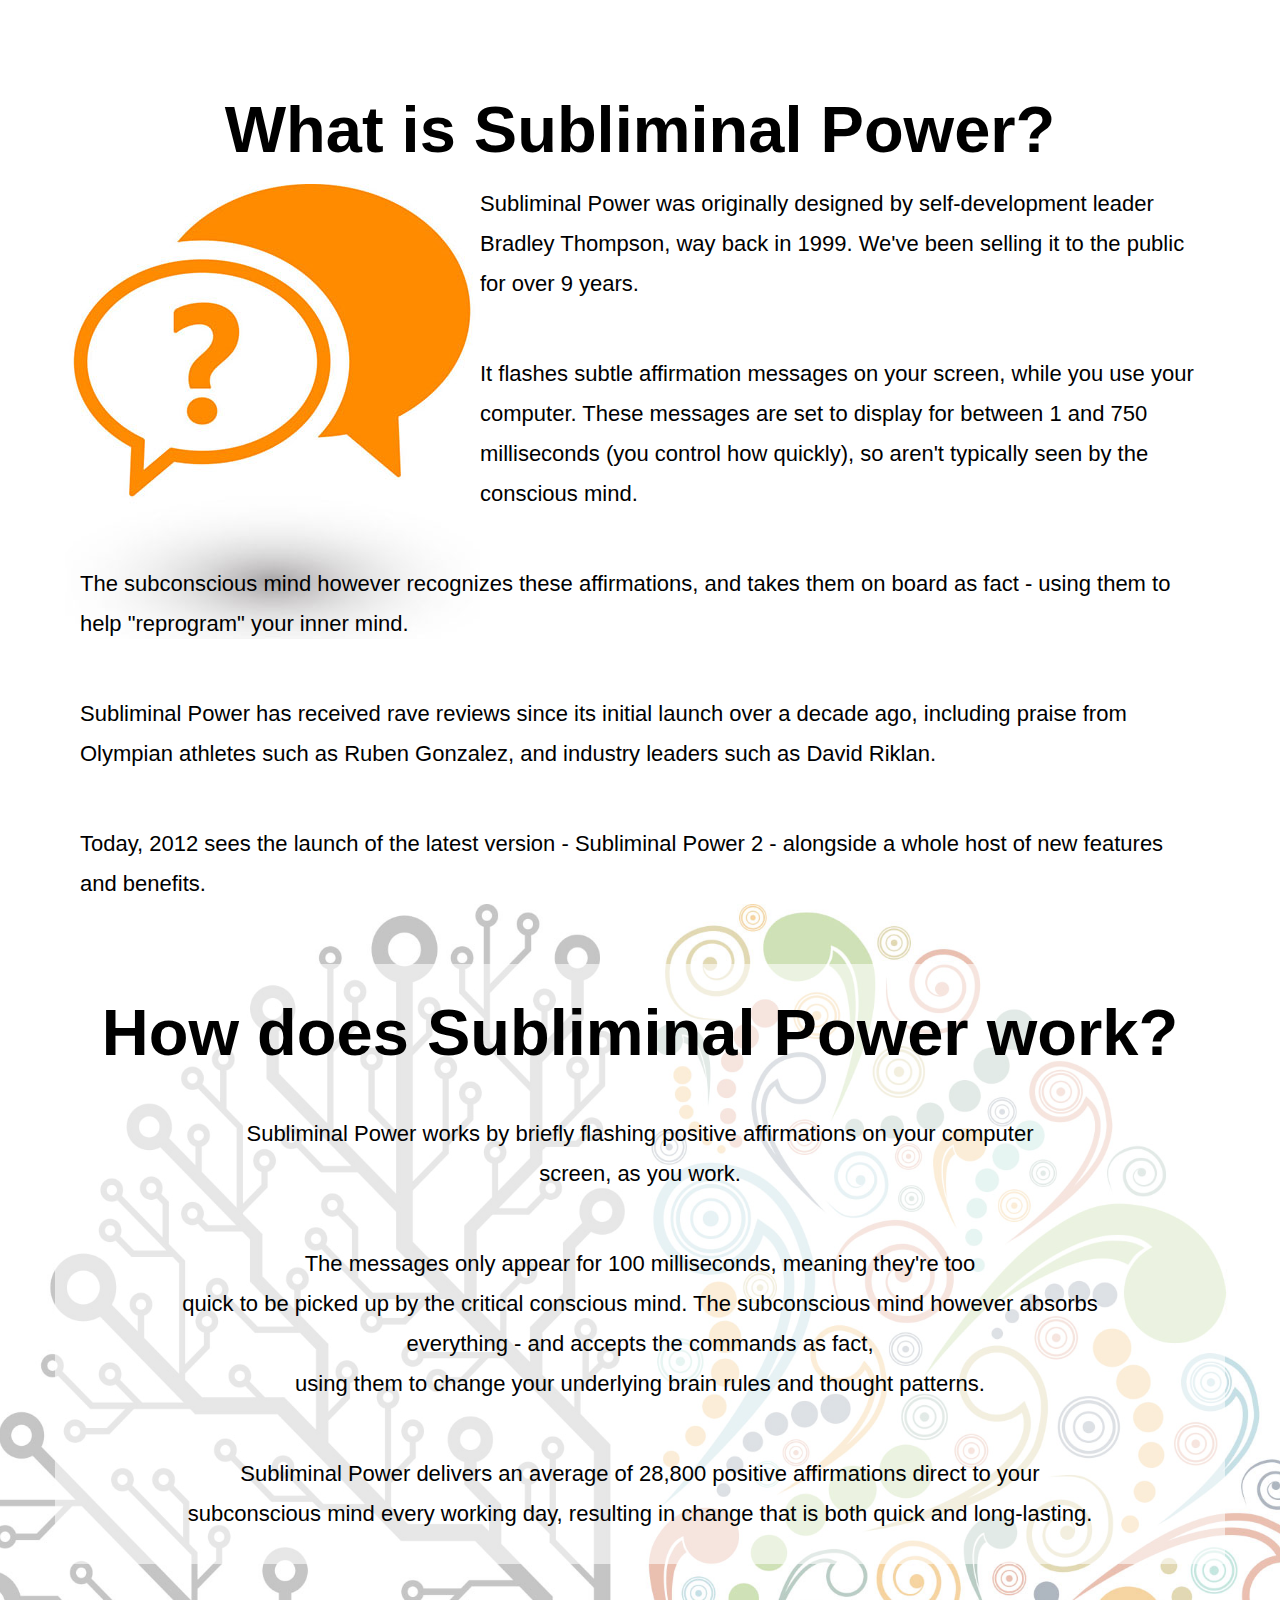
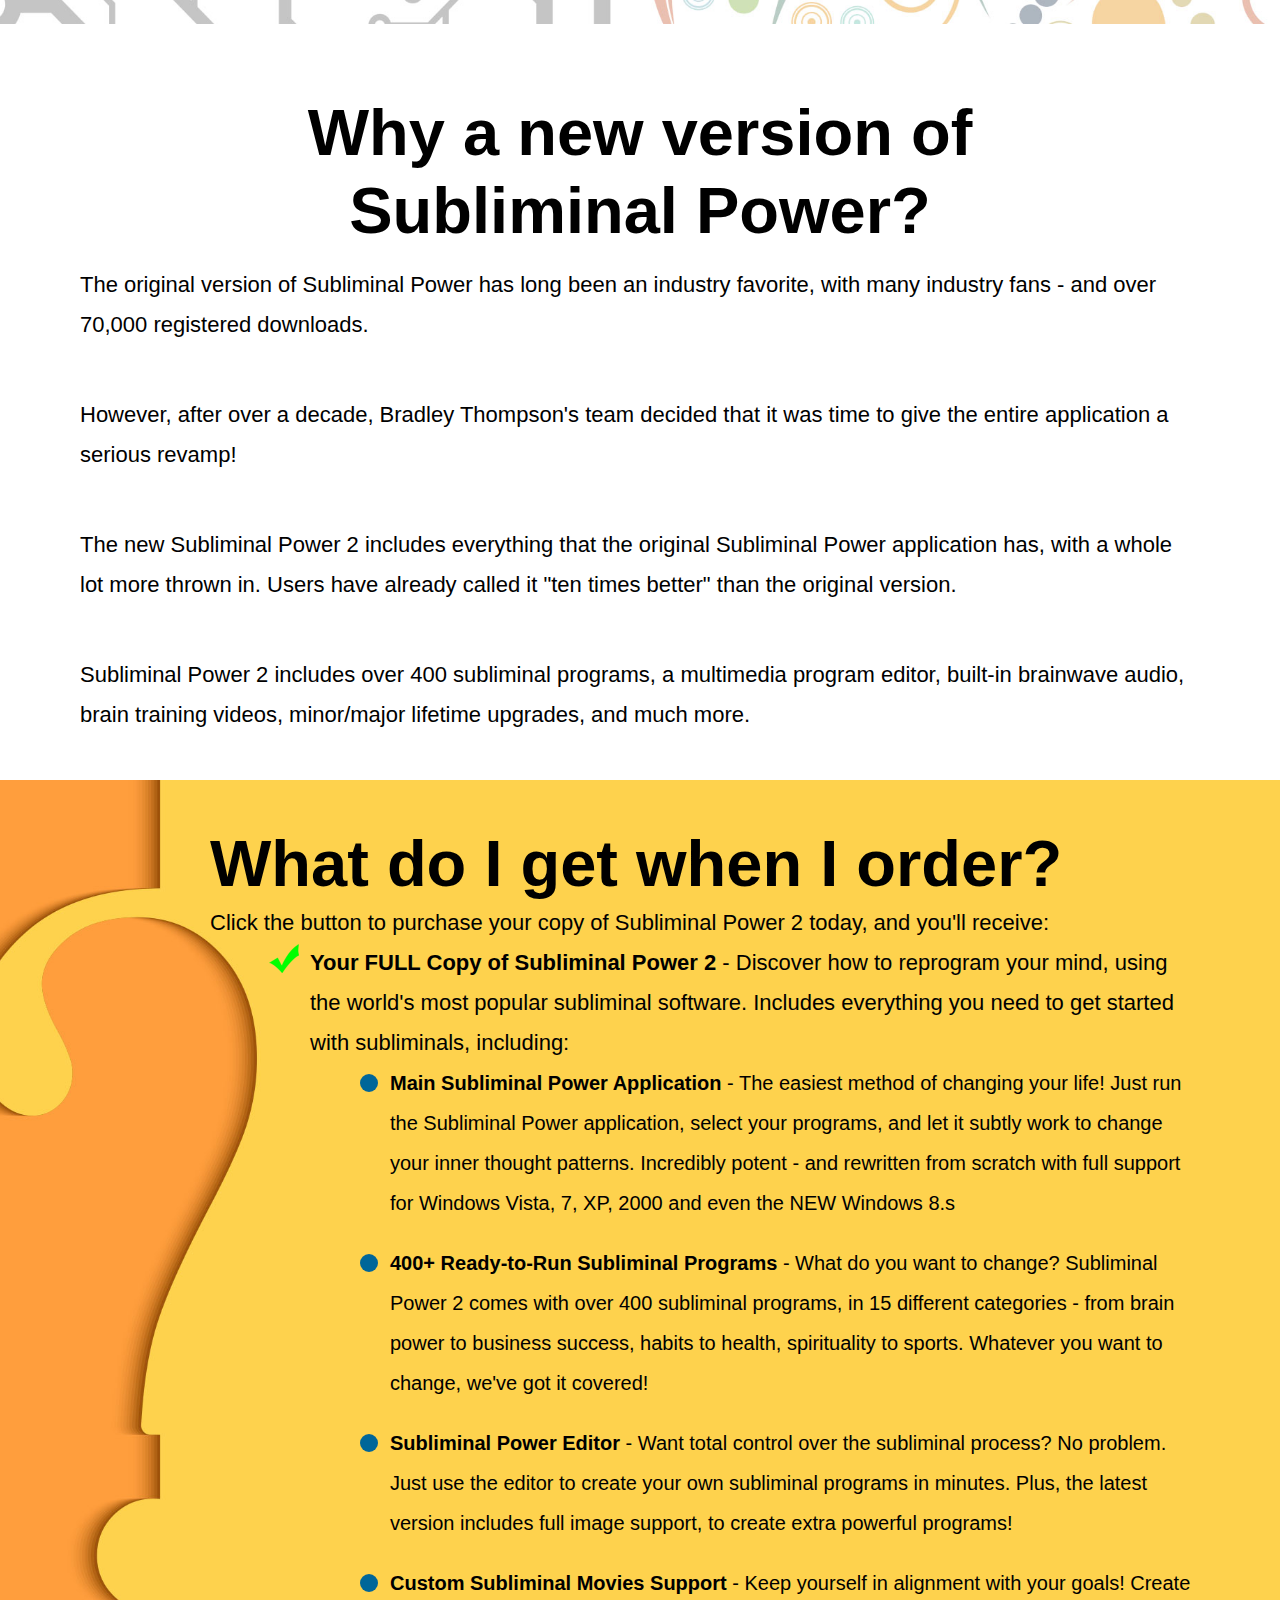
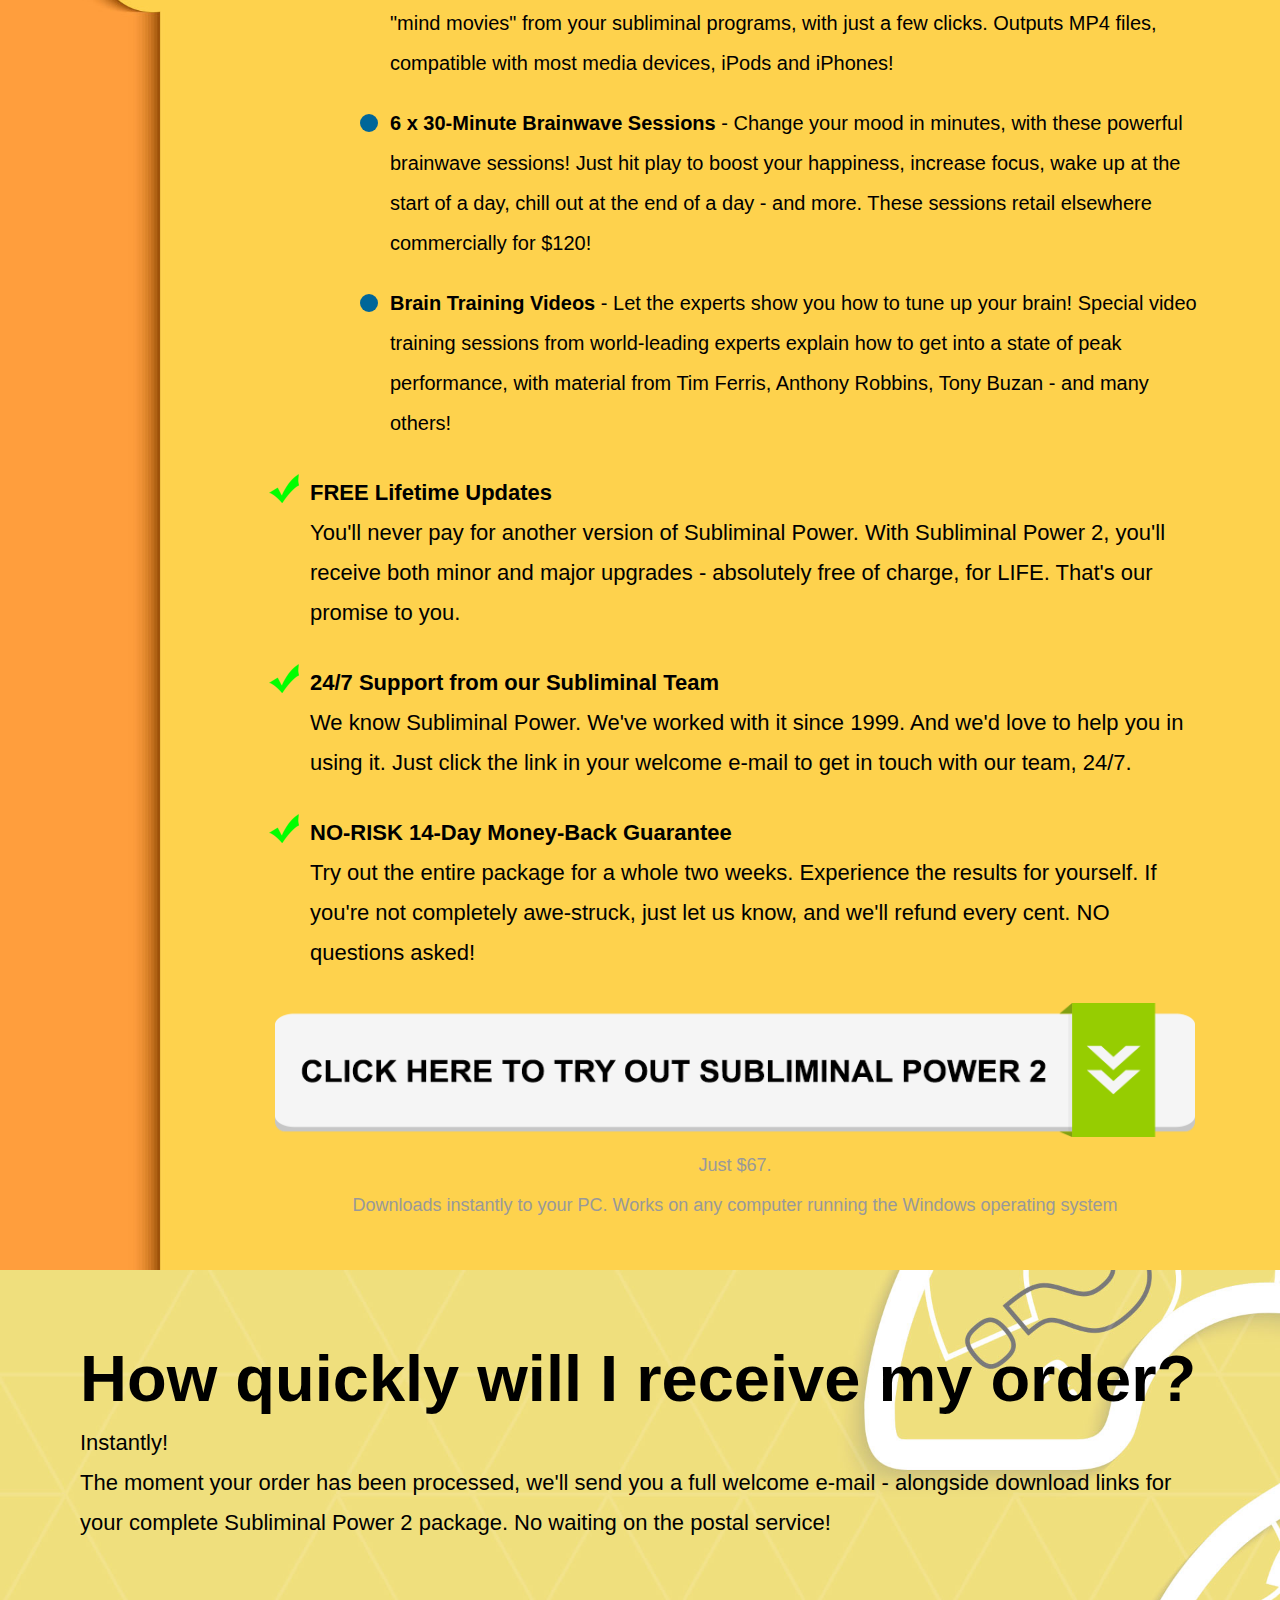
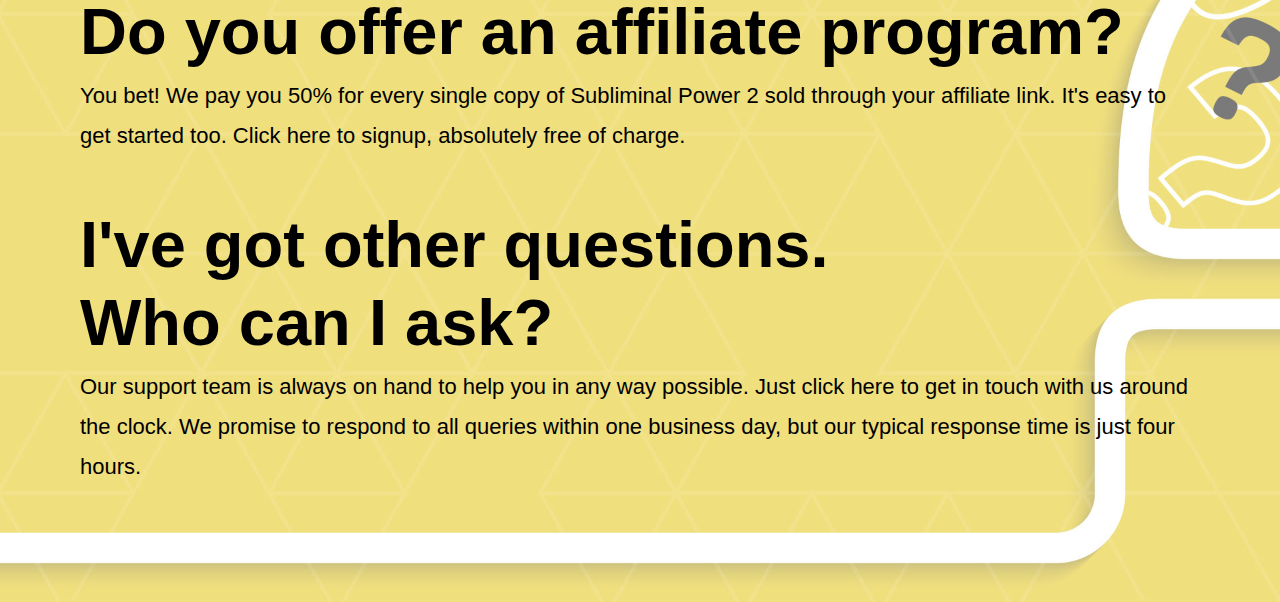
<file: faqs.html>
<!DOCTYPE html>
<html lang="en">

<head>
    <meta charset="utf-8">
    <meta http-equiv="X-UA-Compatible" content="IE=edge">
    <meta name="viewport" content="width=device-width, initial-scale=1">
    <title>Subliminal</title>
    <!-- Bootstrap -->
    <link href="css/style.css" rel="stylesheet">
    <!-- HTML5 shim and Respond.js for IE8 support of HTML5 elements and media queries -->
    <!-- WARNING: Respond.js doesn't work if you view the page via file:// -->
    <!--[if lt IE 9]>
      <script src="https://oss.maxcdn.com/html5shiv/3.7.3/html5shiv.min.js"></script>
      <script src="https://oss.maxcdn.com/respond/1.4.2/respond.min.js"></script>
    <![endif]-->
</head>
<body>
    <header class="header">
        <div class="btn-nav">
            <span></span>
        </div>
        <div class="container">
            <div class="logo">
                <a href="#">
                    <img class="img-responsive" src="img/logo.png" alt="Subliminal">
                </a>
            </div>

            <nav class="nav">
                <ul>
                    <li><a href="index.html">HOME</a></li>
                    <li><a href="faqs.html">FAQs</a></li>
                    <li><a href="#">TESTIMONIALS</a></li>
                    <li><a href="affiliates.html">AFFILIATES</a></li>
                    <li><a href="#">CONTACT US</a></li>
                </ul>
            </nav>
        </div>
        <div class="cf"></div>
    </header>
    <!--end header-->

    <main class="main faqs">
        
        <div class="faqs_hero">
            <div class="faqs_hero-text">
                <div class="container">
                    <h2 class="text-center">Subliminal Power 2<br> Frequently Asked Questions</h2>
                    <p><strong>Got questions about Subliminal Power 2?</strong></p>
                    <p>Don't worry, we've got the answers. Just click on a question to learn more.</p>

                    <div class="cf">
                        <ul class="pull-left">
                            <li> What are subliminal messages?</li>
                            <li>What is Subliminal Power?</li>
                            <li>How does Subliminal Power work?</li>
                            <li> Why a new version of Subliminal Power?</li>
                            <li>What do I get when I order?</li>
                            <li>How quickly will I receive my order?</li>
                            <li>Do you have an affiliate program?</li>
                            <li>I have more questions. Who can I ask?</li>
                        </ul>

                        <div class="img pull-right">
                            <img src="img/subliminal.png" alt="">
                        </div>
                    </div>
                    
                </div>
            </div>
        </div>
        <!-- end faqs_hero -->

        <div class="faqs_intro">
            <div class="faqs_intro-1 cf">
                <div class="container">
                    <h2 class="text-center">What are subliminal messages?</h2>
                    <div class="img pull-right">
                        <img src="img/img8.jpg" alt="">
                    </div>
                    <p>
                        When people talk about subliminal messages, they're talking about "commands" which are sent straight to
                        the subconscious mind - for example, affirmations such as "I feel great" or
                        "I am confident." Subliminal means "below the threshold of consciousness."
                        Subliminal messages therefore refer to messages which are displayed
                        "below the threshold of consciousness." Subliminal Power can flash
                        messages as quickly as 1 millisecond! This isn't enough for the critical
                        conscious mind to comprehend. But the unquestioning, non-critical
                        subconscious mind picks up on these statements directly - and accepts
                        them as fact.
                    </p>
                    <p class="mtb-0 ">
                        By flashing just one message every second, that means Subliminal Power delivers an astounding 28,800 affirmations direct to your subconscious in a typical 8-hour shift. No wonder it's so powerful!
                    </p>

                    

                </div>
            </div>
            <!-- end faqs_intro-1 -->

            <div class="faqs_intro-2 cf">
                <div class="container">
                    <h2 class="text-center">What is Subliminal Power?</h2>
                    <div class="img pull-left">
                        <img src="img/img9.jpg" alt="">
                    </div>
                    <p>
                        Subliminal Power was originally designed by self-development leader Bradley
                        Thompson, way back in 1999. We've been selling it to the public for over 9 years.
                    </p>
                    <p>
                        It flashes subtle affirmation messages on your screen, while you use your
                        computer. These messages are set to display for between 1 and 750 milliseconds
                        (you control how quickly), so aren't typically seen by the conscious mind.
                    </p>
                    <p>
                        The subconscious mind however recognizes these affirmations, and takes them
                        on board as fact - using them to help "reprogram" your inner mind.
                    </p>
                    <p class="cf">Subliminal Power has received rave reviews since its initial launch over a decade ago, including praise from Olympian athletes such as Ruben Gonzalez, and industry leaders such as David Riklan.</p>

                    <p class="mtb-0">Today, 2012 sees the launch of the latest version - Subliminal Power 2 - alongside a whole host of new features and benefits.</p>
                </div>
            </div>
            <!-- end faqs_intro-2 -->
            
            <div class="faqs_intro-3 cf">
                <div class="faqs_intro-3-inner text-center">
                    <h2>How does Subliminal Power work?</h2>
                    <br>
                    <p>Subliminal Power works by briefly flashing positive affirmations on your computer<br class="hidden-xs"> screen, as you work.</p>

                    <p>The messages only appear for 100 milliseconds, meaning they're too<br class="hidden-xs"> quick to be picked up by the critical conscious mind. The subconscious mind however absorbs<br class="hidden-xs"> everything - and accepts the commands as fact,<br class="hidden-xs"> using them to change your underlying brain rules and thought patterns.</p>

                    <p class="mtb-0">Subliminal Power delivers an average of 28,800 positive affirmations direct to your<br class="hidden-xs"> subconscious mind every working day, resulting in change that is both quick and long-lasting.</p>
                </div>

            </div>
             <!-- end faqs_intro-3 -->
            
            <div class="faqs_intro-4">
                <div class="container">
                    <h2 class="text-center">Why a new version of<br>
                    Subliminal Power?</h2>

                    <p>
                        The original version of Subliminal Power has long been an industry favorite, with many industry fans - and
                        over 70,000 registered downloads.
                    </p>

                    <p>However, after over a decade, Bradley Thompson's team decided that it was time to give the entire
                    application a serious revamp! </p>

                    <p>The new Subliminal Power 2 includes everything that the original Subliminal Power application has, with a
                    whole lot more thrown in. Users have already called it "ten times better" than the original version. </p>

                    <p class="mtb-0">Subliminal Power 2 includes over 400 subliminal programs, a multimedia program editor, built-in brainwave
                    audio, brain training videos, minor/major lifetime upgrades, and much more. </p>
                </div>
                    
                
            </div>
            <!-- end faqs_intro-4 -->
            <div class="faqs_intro-5">
                <div class="container">
                    
                    <div class="faqs_intro-5-i">
                        <h2>
                            What do I get when I order?
                        </h2>
                        <p class="mtb-0">
                            Click the button to purchase your copy of Subliminal Power 2 today, and you'll receive:
                        </p>
                    <div class="faqs_intro-5-s">
                        <p class="mtb-0">
                            <strong>Your FULL Copy of Subliminal Power 2</strong> - Discover how to reprogram your mind, using
                            the world's most popular subliminal software. Includes everything you need to get started
                            with subliminals, including:
                        </p>
                        <ul>
                            <li>
                                <strong>Main Subliminal Power Application</strong> - The easiest method of changing your life! Just run the
                                Subliminal Power application, select your programs, and let it subtly work to change your
                                inner thought patterns. Incredibly potent - and rewritten from scratch with full support for
                                Windows Vista, 7, XP, 2000 and even the NEW Windows 8.s                            
                            </li>
                            <li>
                                <strong>400+ Ready-to-Run Subliminal Programs</strong> - What do you want to change? Subliminal Power
                                2 comes with over 400 subliminal programs, in 15 different categories - from brain power
                                to business success, habits to health, spirituality to sports. Whatever you want to change,
                                we've got it covered!
                            </li>
                            <li>
                                <strong>Subliminal Power Editor</strong> - Want total control over the subliminal process? No problem. Just
use the editor to create your own subliminal programs in minutes. Plus, the latest version
includes full image support, to create extra powerful programs!
                            </li>
                            <li>
                                <strong>Custom Subliminal Movies Support</strong> - Keep yourself in alignment with your goals! Create
                                "mind movies" from your subliminal programs, with just a few clicks. Outputs MP4 files,
                                compatible with most media devices, iPods and iPhones!
                            </li>
                            <li>
                               <strong>6 x 30-Minute Brainwave Sessions</strong> - Change your mood in minutes, with these powerful
                                brainwave sessions! Just hit play to boost your happiness, increase focus, wake up at the
                                start of a day, chill out at the end of a day - and more. These sessions retail elsewhere
                                commercially for $120!
                            </li>
                            <li>
                                <strong>Brain Training Videos</strong> - Let the experts show you how to tune up your brain! Special video
                                training sessions from world-leading experts explain how to get into a state of peak
                                performance, with material from Tim Ferris, Anthony Robbins, Tony Buzan - and many others! 
                            </li>
                        </ul>
                    </div>
                    <!-- end  -->
                    <div class="faqs_intro-5-s">
                        <p class="mtb-0">
                            <strong>FREE Lifetime Updates</strong><br>
                            You'll never pay for another version of Subliminal Power. With Subliminal Power 2, you'll
                            receive both minor and major upgrades - absolutely free of charge, for LIFE. That's our
                            promise to you.
                        </p>
                    </div>
                    <!-- end  -->
                    <div class="faqs_intro-5-s">
                        <p class="mtb-0">
                            <strong>24/7 Support from our Subliminal Team</strong><br>
                            We know Subliminal Power. We've worked with it since 1999. And we'd love to help you in
                            using it. Just click the link in your welcome e-mail to get in touch with our team, 24/7.
                        </p>
                    </div>
                    <!-- end  -->
                    <div class="faqs_intro-5-s">
                        <p>
                            <strong>NO-RISK 14-Day Money-Back Guarantee</strong><br>
                            Try out the entire package for a whole two weeks. Experience the results for yourself. If you're
                            not completely awe-struck, just let us know, and we'll refund every cent. NO questions asked!
                        </p>
                    </div>
                    <!-- end  -->
                    <div style="padding-left: 60px" class="faqs_intro-5-b">
                        <div class="text-center">
                            <a href="#">
                                <img src="img/button4.png" alt="">
                            </a>
                        </div>
                        <div class="text-center">
                            <span style="line-height: 40px">
                                Just $67.<br>
                                Downloads instantly to your PC. Works on any computer running the Windows operating system
                            </span>
                        </div>
                    </div>
                    </div>
                </div>
            </div>
            <!-- end faqs_intro-5 -->

            <div class="faqs_intro-6">
                <div class="container">
                    <h2>How quickly will I receive my order?</h2>
                    <p>
                        Instantly!<br>
                        The moment your order has been processed, we'll send you a full welcome e-mail - alongside download links
                        for your complete Subliminal Power 2 package. No waiting on the postal service!
                    </p>
                     <h2>Do you offer an affiliate program?</h2>
                    <p>
                        You bet! We pay you 50% for every single copy of Subliminal Power 2 sold through your affiliate link. It's easy to get started too. Click here to signup, absolutely free of charge.
                    </p>
                    <h2>
                        I've got other questions.<br>Who can I ask? 
                    </h2>
                     <p class="mtb-0">
                        Our support team is always on hand to help you in any way possible. Just click here to get in touch with us
                        around the clock. We promise to respond to all queries within one business day, but our typical response
                        time is just four hours.
                    </p>
                </div>
            </div>
            <!-- end faqs_intro-6 -->
            
        </div>
        <!-- end faqs_intro -->
        
    </main>
    <!-- end main -->

    <!--load js-->
    <script src="https://ajax.googleapis.com/ajax/libs/jquery/2.1.3/jquery.min.js"></script>
    <script src="js/main.js"></script>
</body>
</html>
</file>
<file: css/style.css>
/*! normalize.css v5.0.0 | MIT License | github.com/necolas/normalize.css */
/**
 * 1. Change the default font family in all browsers (opinionated).
 * 2. Correct the line height in all browsers.
 * 3. Prevent adjustments of font size after orientation changes in
 *    IE on Windows Phone and in iOS.
 */
/* Document
   ========================================================================== */
html {
  font-family: sans-serif;
  /* 1 */
  line-height: 1.15;
  /* 2 */
  -ms-text-size-adjust: 100%;
  /* 3 */
  -webkit-text-size-adjust: 100%;
  /* 3 */
}

/* Sections
   ========================================================================== */
/**
 * Remove the margin in all browsers (opinionated).
 */
body {
  margin: 0;
}

/**
 * Add the correct display in IE 9-.
 */
article,
aside,
footer,
header,
nav,
section {
  display: block;
}

/**
 * Correct the font size and margin on `h1` elements within `section` and
 * `article` contexts in Chrome, Firefox, and Safari.
 */
h1 {
  font-size: 2em;
  margin: 0.67em 0;
}

/* Grouping content
   ========================================================================== */
/**
 * Add the correct display in IE 9-.
 * 1. Add the correct display in IE.
 */
figcaption,
figure,
main {
  /* 1 */
  display: block;
}

/**
 * Add the correct margin in IE 8.
 */
figure {
  margin: 1em 40px;
}

/**
 * 1. Add the correct box sizing in Firefox.
 * 2. Show the overflow in Edge and IE.
 */
hr {
  box-sizing: content-box;
  /* 1 */
  height: 0;
  /* 1 */
  overflow: visible;
  /* 2 */
}

/**
 * 1. Correct the inheritance and scaling of font size in all browsers.
 * 2. Correct the odd `em` font sizing in all browsers.
 */
pre {
  font-family: monospace, monospace;
  /* 1 */
  font-size: 1em;
  /* 2 */
}

/* Text-level semantics
   ========================================================================== */
/**
 * 1. Remove the gray background on active links in IE 10.
 * 2. Remove gaps in links underline in iOS 8+ and Safari 8+.
 */
a {
  background-color: transparent;
  /* 1 */
  -webkit-text-decoration-skip: objects;
  /* 2 */
}

/**
 * Remove the outline on focused links when they are also active or hovered
 * in all browsers (opinionated).
 */
a:active,
a:hover {
  outline-width: 0;
}

/**
 * 1. Remove the bottom border in Firefox 39-.
 * 2. Add the correct text decoration in Chrome, Edge, IE, Opera, and Safari.
 */
abbr[title] {
  border-bottom: none;
  /* 1 */
  text-decoration: underline;
  /* 2 */
  text-decoration: underline dotted;
  /* 2 */
}

/**
 * Prevent the duplicate application of `bolder` by the next rule in Safari 6.
 */
b,
strong {
  font-weight: inherit;
}

/**
 * Add the correct font weight in Chrome, Edge, and Safari.
 */
b,
strong {
  font-weight: bolder;
}

/**
 * 1. Correct the inheritance and scaling of font size in all browsers.
 * 2. Correct the odd `em` font sizing in all browsers.
 */
code,
kbd,
samp {
  font-family: monospace, monospace;
  /* 1 */
  font-size: 1em;
  /* 2 */
}

/**
 * Add the correct font style in Android 4.3-.
 */
dfn {
  font-style: italic;
}

/**
 * Add the correct background and color in IE 9-.
 */
mark {
  background-color: #ff0;
  color: #000;
}

/**
 * Add the correct font size in all browsers.
 */
small {
  font-size: 80%;
}

/**
 * Prevent `sub` and `sup` elements from affecting the line height in
 * all browsers.
 */
sub,
sup {
  font-size: 75%;
  line-height: 0;
  position: relative;
  vertical-align: baseline;
}

sub {
  bottom: -0.25em;
}

sup {
  top: -0.5em;
}

/* Embedded content
   ========================================================================== */
/**
 * Add the correct display in IE 9-.
 */
audio,
video {
  display: inline-block;
}

/**
 * Add the correct display in iOS 4-7.
 */
audio:not([controls]) {
  display: none;
  height: 0;
}

/**
 * Remove the border on images inside links in IE 10-.
 */
img {
  border-style: none;
}

/**
 * Hide the overflow in IE.
 */
svg:not(:root) {
  overflow: hidden;
}

/* Forms
   ========================================================================== */
/**
 * 1. Change the font styles in all browsers (opinionated).
 * 2. Remove the margin in Firefox and Safari.
 */
button,
input,
optgroup,
select,
textarea {
  font-family: sans-serif;
  /* 1 */
  font-size: 100%;
  /* 1 */
  line-height: 1.15;
  /* 1 */
  margin: 0;
  /* 2 */
}

/**
 * Show the overflow in IE.
 * 1. Show the overflow in Edge.
 */
button,
input {
  /* 1 */
  overflow: visible;
}

/**
 * Remove the inheritance of text transform in Edge, Firefox, and IE.
 * 1. Remove the inheritance of text transform in Firefox.
 */
button,
select {
  /* 1 */
  text-transform: none;
}

/**
 * 1. Prevent a WebKit bug where (2) destroys native `audio` and `video`
 *    controls in Android 4.
 * 2. Correct the inability to style clickable types in iOS and Safari.
 */
button,
html [type="button"],
[type="reset"],
[type="submit"] {
  -webkit-appearance: button;
  /* 2 */
}

/**
 * Remove the inner border and padding in Firefox.
 */
button::-moz-focus-inner,
[type="button"]::-moz-focus-inner,
[type="reset"]::-moz-focus-inner,
[type="submit"]::-moz-focus-inner {
  border-style: none;
  padding: 0;
}

/**
 * Restore the focus styles unset by the previous rule.
 */
button:-moz-focusring,
[type="button"]:-moz-focusring,
[type="reset"]:-moz-focusring,
[type="submit"]:-moz-focusring {
  outline: 1px dotted ButtonText;
}

/**
 * Change the border, margin, and padding in all browsers (opinionated).
 */
fieldset {
  border: 1px solid #c0c0c0;
  margin: 0 2px;
  padding: 0.35em 0.625em 0.75em;
}

/**
 * 1. Correct the text wrapping in Edge and IE.
 * 2. Correct the color inheritance from `fieldset` elements in IE.
 * 3. Remove the padding so developers are not caught out when they zero out
 *    `fieldset` elements in all browsers.
 */
legend {
  box-sizing: border-box;
  /* 1 */
  color: inherit;
  /* 2 */
  display: table;
  /* 1 */
  max-width: 100%;
  /* 1 */
  padding: 0;
  /* 3 */
  white-space: normal;
  /* 1 */
}

/**
 * 1. Add the correct display in IE 9-.
 * 2. Add the correct vertical alignment in Chrome, Firefox, and Opera.
 */
progress {
  display: inline-block;
  /* 1 */
  vertical-align: baseline;
  /* 2 */
}

/**
 * Remove the default vertical scrollbar in IE.
 */
textarea {
  overflow: auto;
}

/**
 * 1. Add the correct box sizing in IE 10-.
 * 2. Remove the padding in IE 10-.
 */
[type="checkbox"],
[type="radio"] {
  box-sizing: border-box;
  /* 1 */
  padding: 0;
  /* 2 */
}

/**
 * Correct the cursor style of increment and decrement buttons in Chrome.
 */
[type="number"]::-webkit-inner-spin-button,
[type="number"]::-webkit-outer-spin-button {
  height: auto;
}

/**
 * 1. Correct the odd appearance in Chrome and Safari.
 * 2. Correct the outline style in Safari.
 */
[type="search"] {
  -webkit-appearance: textfield;
  /* 1 */
  outline-offset: -2px;
  /* 2 */
}

/**
 * Remove the inner padding and cancel buttons in Chrome and Safari on macOS.
 */
[type="search"]::-webkit-search-cancel-button,
[type="search"]::-webkit-search-decoration {
  -webkit-appearance: none;
}

/**
 * 1. Correct the inability to style clickable types in iOS and Safari.
 * 2. Change font properties to `inherit` in Safari.
 */
::-webkit-file-upload-button {
  -webkit-appearance: button;
  /* 1 */
  font: inherit;
  /* 2 */
}

/* Interactive
   ========================================================================== */
/*
 * Add the correct display in IE 9-.
 * 1. Add the correct display in Edge, IE, and Firefox.
 */
details,
menu {
  display: block;
}

/*
 * Add the correct display in all browsers.
 */
summary {
  display: list-item;
}

/* Scripting
   ========================================================================== */
/**
 * Add the correct display in IE 9-.
 */
canvas {
  display: inline-block;
}

/**
 * Add the correct display in IE.
 */
template {
  display: none;
}

/* Hidden
   ========================================================================== */
/**
 * Add the correct display in IE 10-.
 */
[hidden] {
  display: none;
}

* {
  -moz-box-sizing: border-box;
  -webkit-box-sizing: border-box;
  box-sizing: border-box;
}

a {
  text-decoration: none;
}

body {
  font-family: Arial, sans-serif;
  font-size: 18px;
  line-height: 1.5;
}

.container {
  max-width: 1150px;
  padding-left: 15px;
  padding-right: 15px;
  margin-left: auto;
  margin-right: auto;
}

.container:after, .container:before {
  display: table;
  content: "";
}

.img-responsive {
  display: block;
  max-width: 100%;
}

.section:after, .section:before {
  display: table;
  content: "";
}

.text-right {
  text-align: right;
}

.text-center {
  text-align: center;
}

.pull-left {
  float: left;
}

.pull-right {
  float: right;
}

.cf:after, .cf:before {
  content: "";
  display: table;
  clear: both;
}

.cl-blue {
  color: #006699;
}

.button {
  display: inline-block;
}

.button img {
  display: block;
}

.mtb-0 {
  margin-bottom: 0 !important;
}

.header {
  background: #005f82;
}

.header .container {
  max-width: 84%;
}

.header .logo {
  float: left;
  padding-top: 15px;
  padding-bottom: 15px;
}

.header .btn-nav {
  display: block;
}

.nav {
  float: right;
  margin-top: 80px;
}

.nav ul {
  margin: 0;
  padding: 0;
}

.nav ul li {
  display: inline-block;
  margin-right: 15px;
}

.nav ul li:last-child {
  margin-right: 0;
}

.nav ul li a {
  color: #fff;
}

.hero {
  position: relative;
}

.hero .buy-now {
  display: inline-block;
  position: absolute;
  bottom: 60px;
  left: 50%;
  -webkit-transform: translate(-50%);
  -moz-transform: translate(-50%);
  transform: translate(-50%);
  z-index: 10;
}

.hero .img img {
  display: block;
  width: 100%;
}

.hero_text {
  position: absolute;
  top: 0;
  right: 0;
  bottom: 0;
  left: 0;
  z-index: 1;
  color: #fff;
}

.hero_text .text {
  text-align: center;
  margin-top: 90px;
}

.hero_text .text h3 {
  font-size: 25px;
}

.hero_text .text p {
  line-height: 35px;
  margin: 0 0 30px;
}

.hero_text .text ul {
  margin-top: 30px;
  list-style: none;
  padding: 0;
  display: inline-block;
  text-align: left;
}

.hero_text .text ul li {
  margin-bottom: 30px;
  position: relative;
  padding-left: 40px;
}

.hero_text .text ul li:before {
  content: "";
  display: block;
  height: 30px;
  width: 30px;
  background: url(../img/check.png) no-repeat 50% 50%;
  position: absolute;
  top: -5px;
  left: 0;
}

.hero_title {
  text-align: center;
  font-size: 30px;
  font-weight: bold;
  margin-top: 21px;
}

.hero_title span {
  display: inline-block;
  margin-right: 60px;
  position: relative;
}

.hero_title span:last-child {
  margin: 0;
}

.hero_title span:last-child:after {
  display: none;
}

.hero_title span:after {
  content: "";
  display: inline-block;
  height: 20px;
  width: 20px;
  border-radius: 50%;
  background: #fff;
  float: right;
  position: absolute;
  top: 50%;
  right: -45px;
  margin-top: -8px;
}

.l_video {
  padding: 60px 0;
}

.l_video-w {
  width: 100%;
  max-width: 783px;
  padding-left: 15px;
  padding-right: 15px;
  margin-left: auto;
  margin-right: auto;
}

.l_video .sub-logo img {
  max-width: 135px;
  display: block;
  margin: 0 0 15px 15px;
}

.intro {
  text-align: center;
}

.intro h3 {
  font-size: 32px;
  margin: 0 0 80px;
}

.intro p {
  font-size: 30px;
  line-height: 45px;
  margin: 0 0 30px;
}

.intro-1 {
  background: #f4f3ee url(../img/bg-intro1.jpg) no-repeat top right;
  background-size: cover;
  padding: 93px 0;
}

.intro-2 {
  background: #cee7fa url(../img/bg-intro2.jpg) no-repeat top left;
  background-size: cover;
  padding: 120px 0 100px;
}

.intro-3 {
  position: relative;
  padding-top: 0;
}

.intro-3 h2 {
  font-size: 53px;
  line-height: 1.3;
}

.intro-3 h2.cl-blue {
  font-size: 41px;
}

.intro-3 h2.lg-font {
  font-size: 60px;
}

.intro-3 .s-text {
  max-width: 855px;
  padding-left: 15px;
  padding-right: 15px;
  margin-left: auto;
  margin-right: auto;
}

.intro-3 .w-text {
  padding: 0 30px;
  text-align: left;
}

.intro-3 .w-text:after, .intro-3 .w-text:before {
  content: "";
  display: table;
  clear: both;
}

.intro-3 .w-text h3 {
  font-size: 35px;
}

.intro-3 .w-text h4 {
  font-size: 30px;
  text-align: center;
  margin: 20px 0;
}

.intro-3 .w-text .img {
  max-width: 40%;
}

.intro-3 .w-text .img.pull-right {
  margin-left: 15px;
}

.intro-3 .w-text .img.pull-left {
  margin-right: 15px;
}

.intro-3 .w-text .img img {
  width: 100%;
  display: block;
}

.intro-3 .w-text p {
  font-size: 20px;
  line-height: 38px;
}

.intro-3 .w-text p.lp-font {
  font-size: 22px;
  line-height: 45px;
}

.intro-3 .w-text .list-author {
  list-style: none;
  padding: 0;
}

.intro-3 .w-text .list-author li {
  font-size: 18px;
  position: relative;
  padding-left: 30px;
  margin-bottom: 15px;
}

.intro-3 .w-text .list-author li:before {
  content: "";
  display: block;
  height: 16px;
  width: 16px;
  -webkit-border-radius: 50%;
  -moz-border-radius: 50%;
  border-radius: 50%;
  background: #006699;
  position: absolute;
  top: 5px;
  left: 0;
}

.intro-3 .l-font p {
  font-size: 30px;
}

.intro-3 .container {
  position: relative;
  z-index: 10;
  margin-top: -212px;
}

.intro-3 > .img {
  width: 100%;
}

.intro-3 > .img img {
  display: block;
  width: 100%;
}

.testimonial {
  border-top: 30px solid #dc4c70;
  border-bottom: 30px solid #dc4c70;
  text-align: center;
  padding: 100px 0 40px;
}

.testimonial .container {
  max-width: 1300px;
}

.testimonial .button {
  margin: 60px 0;
  display: inline-block;
}

.testimonial:after {
  content: "";
  display: table;
  clear: both;
}

.testimonial_title {
  color: #006699;
  text-transform: uppercase;
  font-weight: bold;
  font-size: 52px;
  margin: 0 0 120px;
}

.testimonial_wrap {
  margin-left: -20px;
  margin-right: -20px;
}

.testimonial_item {
  float: left;
  width: 25%;
  padding-left: 20px;
  padding-right: 20px;
  position: relative;
}

.testimonial_item-inner {
  min-height: 470px;
  padding: 0 15px;
}

.testimonial_item .avatar {
  position: absolute;
  top: -130px;
  right: 50%;
  transform: translateX(50%);
}

.testimonial_item .avatar img {
  display: block;
}

.testimonial_item .text {
  padding: 150px 0 0;
  font-size: 16px;
}

.testimonial_item .text p {
  font-style: italic;
  line-height: 30px;
}

.testimonial_item .text p:before {
  content: "";
  display: block;
  position: absolute;
  left: 6px;
  height: 24px;
  width: 28px;
  background: url(../img/quote.png) no-repeat;
}

.testimonial_item .text span {
  font-weight: bold;
  line-height: 1.5;
}

.testimonial_video {
  padding: 83px 0 25px;
  overflow: hidden;
}

.testimonial_video-wrap {
  overflow: hidden;
  margin-left: -38px;
  margin-right: -38px;
}

.testimonial_video-wrap:after, .testimonial_video-wrap:before {
  content: "";
  display: table;
  clear: both;
}

.testimonial_video-title {
  text-align: center;
  text-transform: uppercase;
  font-weight: bold;
  font-size: 32px;
  margin: 0 0 45px;
}

.testimonial_video-item {
  float: left;
  width: 50%;
  padding-left: 38px;
  padding-right: 38px;
}

.testimonial_video .text-right {
  margin: 60px 0 0;
}

.compatible {
  padding: 50px 0 100px;
  text-align: center;
}

.compatible_title {
  font-size: 30px;
  font-style: italic;
  margin: 0 0 30px;
  color: #006699;
}

.compatible_list .img img {
  display: block;
  max-width: 100%;
  margin: auto;
}

.faqs_hero {
  background: url(../img/faqs-hero.jpg) no-repeat 50% 50%;
  background-size: cover;
  color: #fff;
  font-size: 24px;
  position: relative;
}

.faqs_hero-text {
  padding: 60px 0 90px;
}

.faqs_hero h2 {
  font-size: 47px;
  line-height: 1.2;
  margin: 0 0 20px;
}

.faqs_hero p {
  margin: 0 0 10px;
}

.faqs_hero .img img {
  display: block;
  width: 100%;
  max-width: 310px;
  margin-right: 55px;
}

.faqs_hero ul {
  list-style: none;
  padding: 0 0 0 15px;
  margin: 40px 0 0;
}

.faqs_hero ul li {
  position: relative;
  padding-left: 35px;
  margin-bottom: 10px;
}

.faqs_hero ul li:before {
  content: "";
  display: inline-block;
  height: 20px;
  width: 20px;
  -webkit-border-radius: 50%;
  -moz-border-radius: 50%;
  border-radius: 50%;
  background: #F58F56;
  position: absolute;
  top: 4px;
  left: 0;
}

.faqs_intro h2 {
  font-size: 65px;
  margin: 0 0 15px;
  line-height: 1.2;
}

.faqs_intro p {
  margin: 0 0 50px;
  font-size: 22px;
  line-height: 40px;
}

.faqs_intro-1 {
  padding: 100px 0;
}

.faqs_intro-1 .img {
  margin-right: -98px;
  max-height: 350px;
}

.faqs_intro-2 .img {
  margin-left: -98px;
  max-height: 350px;
}

.faqs_intro-3 {
  background: url(../img/bg-faq1.jpg) no-repeat top center;
  background-size: cover;
  padding: 60px 0;
}

.faqs_intro-3-inner {
  padding: 30px;
  width: 100%;
  max-width: 1170px;
  margin: 0 auto;
  background: rgba(255, 255, 255, 0.58);
}

.faqs_intro-4 {
  padding: 70px 0 45px;
}

.faqs_intro-5 {
  background: url(../img/bg-faq3.jpg) no-repeat top left;
  background-size: cover;
  padding: 45px 0;
}

.faqs_intro-5 h2 {
  margin: 0;
}

.faqs_intro-5-i {
  padding-left: 130px;
}

.faqs_intro-5 .faqs_intro-5-b span {
  color: #999;
}

.faqs_intro-5-s {
  padding-left: 100px;
  margin-bottom: 30px;
}

.faqs_intro-5-s p {
  position: relative;
  margin: 0;
}

.faqs_intro-5-s p:before {
  content: "";
  display: block;
  position: absolute;
  top: 1px;
  left: -41px;
  height: 30px;
  width: 30px;
  background: url(../img/check.png) no-repeat 50% 50%;
}

.faqs_intro-5-s ul {
  font-size: 20px;
  line-height: 40px;
  list-style: none;
  padding: 0 0 0 50px;
  margin: 0;
}

.faqs_intro-5-s ul li {
  position: relative;
  padding-left: 30px;
  margin: 0 0 20px;
}

.faqs_intro-5-s ul li:before {
  content: "";
  display: block;
  position: absolute;
  top: 11px;
  left: 0;
  height: 18px;
  width: 18px;
  -webkit-border-radius: 50%;
  -moz-border-radius: 50%;
  border-radius: 50%;
  background: #006699;
}

.faqs_intro-6 {
  background: url(../img/bg-faq2.jpg) no-repeat top right;
  background-size: cover;
  padding: 70px 0 115px;
}

.faqs_intro-6 h2 {
  margin: 0 0 5px;
}

.aff {
  font-size: 24px;
}

.aff_hero {
  background: url(../img/bg-aff.jpg) no-repeat top center;
  background-size: cover;
  padding: 50px 0 60px;
}

.aff_hero h2 {
  font-weight: normal;
  font-size: 65px;
  line-height: 1.2;
  margin: 0;
}

.aff_hero p {
  font-size: 25px;
}

.aff_hero ul {
  list-style: none;
  padding: 15px 0;
  margin: auto;
  background: rgba(255, 255, 255, 0.79);
  width: 95%;
  max-width: 910px;
  -webkit-border-radius: 5px;
  -moz-border-radius: 5px;
  border-radius: 5px;
}

.aff_hero ul li {
  float: left;
  width: 33.33%;
  border-right: 5px solid #fff;
  padding: 0 30px;
}

.aff_hero ul li:last-child {
  border: none;
}

.aff_hero ul li .img {
  margin: 0 0 15px;
}

.aff_hero ul li .img img {
  display: block;
  max-width: 100%;
  margin: auto;
}

.aff_text {
  background: url(../img/bg-aff1.jpg) no-repeat top center;
  padding: 50px 0 100px;
}

.aff_text p {
  margin: 0 0 40px;
}

.aff_text p strong {
  display: block;
  margin-bottom: 10px;
}

.aff_text .img-btn {
  display: block;
  max-width: 100%;
  margin: auto;
}

@media (min-width: 1440px) {
  .hero_text .text {
    margin-top: 7%;
    font-size: 25px;
  }
  .hero_text .text p {
    line-height: 50px;
  }
  .hero_text .text ul li {
    font-size: 25px;
  }
}

@media (min-width: 1601px) {
  .hero_text .text {
    margin-top: 10%;
  }
}

@media (max-width: 1600px) {
  .header .container {
    max-width: 84%;
  }
  .header .logo img {
    max-width: 182px;
  }
  .nav {
    margin-top: 50px;
  }
  .nav li a {
    font-size: 16px;
  }
  .hero_title {
    font-size: 30.5px;
    margin-top: 16px;
  }
  .hero_text .text {
    margin-top: 60px;
  }
  .hero_text .text p {
    font-size: 23px;
    line-height: 45px;
  }
  .hero_text .text h3 {
    font-size: 30px;
  }
  .hero_text .text ul {
    font-size: 23px;
  }
  .hero_text .text ul li {
    margin-bottom: 12px;
  }
  .testimonial_item-inner {
    min-height: 420px;
  }
  .testimonial_item .avatar {
    top: -80px;
  }
  .testimonial_item .avatar img {
    width: 150px;
  }
  .testimonial_item .text {
    padding-top: 100px;
  }
}

@media (max-width: 1300px) {
  .hero_title {
    font-size: 27px;
  }
  .hero_text .text {
    margin: 70px 0 0;
  }
  .hero_text .text p {
    margin: 0 0 15px;
  }
  .hero_text .text ul {
    margin-top: 20px;
  }
  .faqs_intro-1 .img {
    margin-right: -15px;
  }
  .faqs_intro-2 .img {
    margin-left: -15px;
  }
  .faqs_intro-5 {
    background-position: top left 50%;
  }
  .faqs_intro-5-b img {
    max-width: 99%;
  }
}

@media (min-width: 992px) and (max-width: 1199px) {
  .hidden-lg {
    display: none;
  }
}

@media (max-width: 1199px) {
  .container {
    width: 970px;
  }
  .header .container {
    width: 100%;
  }
  .hero_title {
    font-size: 20px;
  }
  .hero_text .text {
    margin: 70px 0 0;
  }
  .hero_text .text p {
    margin: 0 0 10px;
    line-height: 30px;
    font-size: 18px;
  }
  .hero_text .text ul {
    margin-top: 10px;
  }
  .hero_text .text ul li {
    margin-bottom: 10px;
    font-size: 18px;
  }
  .l_video-w {
    max-width: 970px;
  }
  .testimonial_video-wrap {
    margin-left: -15px;
    margin-right: -15px;
  }
  .testimonial_video-item {
    padding-left: 15px;
    padding-right: 15px;
  }
  .intro-3 h2 {
    font-size: 45px;
  }
  .testimonial .container {
    width: 100%;
  }
  .testimonial_item .text {
    font-size: 16px;
  }
  .faqs_intro h2 {
    font-size: 50px;
  }
  .faqs_intro-5-i {
    padding-left: 15px;
  }
  .faqs_intro-5-b {
    padding-left: 0 !important;
  }
  .faqs_intro-5-b img {
    display: inline-block;
    max-width: 100%;
    width: 90%;
  }
  .faqs_intro-5-b span {
    font-size: 16px;
  }
  .faqs_intro-1 .img, .faqs_intro-2 .img {
    width: 40%;
  }
  .faqs_intro-1 .img img, .faqs_intro-2 .img img {
    max-width: 100%;
  }
  .faqs_intro-1 .img {
    margin-right: 0;
  }
  .faqs_intro-2 .img {
    margin-left: 0;
  }
  .aff_hero p {
    font-size: 22px;
  }
}

@media (max-width: 991px) {
  body {
    font-size: 16px;
  }
  .header .logo img {
    max-width: 150px;
  }
  .header .container {
    max-width: 100%;
  }
  .nav {
    margin-top: 45px;
  }
  .container {
    width: 768px;
  }
  .hero {
    background: url(../img/bg-hero1.jpg) no-repeat top right;
    background-size: cover;
    padding: 10px 0 50px;
  }
  .hero .container {
    width: 100%;
  }
  .hero .buy-now {
    position: relative;
    -webkit-transform: translate(0%);
    -moz-transform: translate(0%);
    transform: translate(0%);
    left: inherit;
    bottom: inherit;
  }
  .hero .img {
    display: none;
  }
  .hero_title {
    font-size: 20px;
  }
  .hero_title span:after {
    height: 16px;
    width: 16px;
    margin-top: -8px;
    margin-left: -40px;
  }
  .hero_text {
    position: relative;
  }
  .hero_text .text {
    margin-top: 30px;
  }
  .hero_text .text p {
    line-height: 30px;
  }
  .hero_text .text ul {
    margin-top: 10px;
  }
  .hero_text .text ul li {
    margin-bottom: 20px;
  }
  .l_video-w {
    max-width: 768px;
  }
  .l_video-w .sub-logo img {
    max-width: 100px;
  }
  .intro {
    padding: 50px 0;
  }
  .intro p {
    font-size: 18px;
    line-height: 30px;
  }
  .intro-3 .container {
    margin-top: -150px;
  }
  .intro-3 h2 {
    font-size: 35px;
  }
  .intro-3 h2.lg-font {
    font-size: 40px;
  }
  .intro-3 h2.cl-blue {
    font-size: 30px;
  }
  .intro-3 .w-text h3 {
    font-size: 30px;
  }
  .intro-3 .w-text h4 {
    font-size: 25px;
  }
  .intro-3 .w-text p {
    font-size: 16px;
    line-height: 30px;
    margin-bottom: 15px;
  }
  .intro-3 .w-text p.lp-font {
    font-size: 18px;
    line-height: 30px;
  }
  .intro-3 .w-text .list-author li {
    font-size: 16px;
    margin-bottom: 10px;
  }
  .intro-3 .w-text .list-author li:before {
    top: 0;
  }
  .testimonial_item {
    width: 50%;
    margin-bottom: 120px;
  }
  .testimonial_item:last-child {
    margin-bottom: 0;
  }
  .faqs_hero {
    font-size: 18px;
  }
  .faqs_hero .img img {
    margin-right: 0;
    max-width: 260px;
  }
  .faqs_intro h2 {
    font-size: 42px;
  }
  .faqs_intro p {
    font-size: 18px;
    margin: 0 0 25px;
  }
  .faqs_intro-5 {
    background: #FED24D;
  }
  .faqs_intro-5-i {
    padding-left: 0;
  }
  .faqs_intro-5-s {
    padding-left: 40px;
  }
  .faqs_intro-5-s ul {
    padding-left: 15px;
  }
  .aff {
    font-size: 18px;
  }
  .aff_hero h2 {
    font-size: 50px;
  }
  .aff_hero p {
    font-size: 18px;
  }
}

@media (min-width: 768px) and (max-width: 992px) {
  .hidden-sm {
    display: none;
  }
  .testimonial_item {
    width: 50%;
  }
  .testimonial_item:nth-child(3), .testimonial_item:nth-child(4) {
    margin-bottom: 0;
  }
}

@media (min-width: 768px) {
  .header .nav {
    display: block !important;
  }
}

@media (max-width: 767px) {
  .hidden-xs {
    display: none;
  }
  .container {
    width: 100%;
  }
  .btn-nav {
    display: block;
    height: 26px;
    width: 30px;
    float: right;
    margin-top: 20px;
    margin-right: 15px;
    cursor: pointer;
    position: relative;
  }
  .btn-nav:before, .btn-nav:after {
    content: "";
  }
  .btn-nav:before, .btn-nav:after, .btn-nav span {
    position: absolute;
    dislay: block;
    height: 3px;
    width: 100%;
    background: #fff;
  }
  .btn-nav:before {
    top: 0;
  }
  .btn-nav:after {
    bottom: 0;
  }
  .btn-nav span {
    top: 12px;
  }
  .logo img {
    width: 100px;
  }
  .nav {
    float: none;
    display: none;
    clear: both;
    border-top: 1px solid #379bbf;
    padding: 5px 0;
  }
  .nav ul li {
    display: block;
  }
  .nav ul li a {
    font-size: 14px;
    display: block;
    padding: 5px 0;
  }
  .hero_title {
    font-size: 25px;
  }
  .hero_title span {
    display: block;
    margin: 0 0 10px;
  }
  .hero_title span:after {
    display: none;
  }
  .intro .w-text {
    padding: 0;
  }
  .intro .w-text .img {
    max-width: 100%;
    margin: 0 0 15px !important;
    float: none;
  }
  .intro-1, .intro-2 {
    position: relative;
  }
  .intro-1 *, .intro-2 * {
    position: relative;
    z-index: 10;
  }
  .intro-1:before, .intro-2:before {
    content: "";
    display: block;
    height: 100%;
    width: 100%;
    position: absolute;
    top: 0;
    right: 0;
    background: rgba(255, 255, 255, 0.6);
    z-index: 1;
  }
  .intro-3 .container {
    margin-top: -100px;
  }
  .intro-3 h2 {
    font-size: 25px;
  }
  .intro-3 h2.lg-font {
    font-size: 30px;
  }
  .intro-3 .w-text {
    padding: 0;
  }
  .intro-3 .w-text h3 {
    font-size: 20px;
  }
  .intro-3 .w-text h4 {
    font-size: 18px;
  }
  .intro-3 .img img {
    max-width: 100%;
    margin: auto;
  }
  .testimonial_title {
    font-size: 35px;
  }
  .faqs_hero {
    text-align: center;
  }
  .faqs_hero h2 {
    font-size: 30px;
  }
  .faqs_hero .img {
    float: none;
    width: 100%;
    margin: 30px auto 0;
  }
  .faqs_hero .img img {
    margin: auto;
  }
  .faqs_hero ul {
    float: none;
    display: inline-block;
    text-align: left;
  }
  .faqs_intro h2 {
    text-align: center;
    font-size: 32px;
  }
  .faqs_intro-5-s {
    padding-left: 22px;
  }
  .faqs_intro-5-s p:before {
    height: 20px;
    width: 20px;
    background-size: cover;
    top: 7px;
    left: -28px;
  }
  .faqs_intro-5-s ul {
    padding-left: 0;
  }
  .aff_hero h2 {
    font-size: 30px;
  }
  .aff_hero ul {
    max-width: 400px;
    margin: auto;
    padding: 15px;
  }
  .aff_hero ul li {
    float: none;
    width: 100%;
    border: none;
    border-bottom: 5px solid #fff;
    padding: 0 0 20px;
    margin: 0 0 20px;
  }
  .aff_hero ul li:last-child {
    padding: 0;
    margin: 0;
  }
}

@media (max-width: 650px) {
  .intro-3 .container {
    margin-top: -50px;
  }
  .testimonial_item {
    width: 100%;
  }
  .faqs_intro-1 .img, .faqs_intro-2 .img {
    width: 100%;
    text-align: center;
  }
}

@media (max-width: 479px) {
  .testimonial_video-item {
    width: 100%;
    margin-bottom: 20px;
  }
  .testimonial_video-item:last-child {
    margin: 0;
  }
  .aff_hero .container {
    padding-left: 5px;
    padding-right: 5px;
  }
  .aff_hero h2 {
    font-size: 23px;
  }
}
</file>
